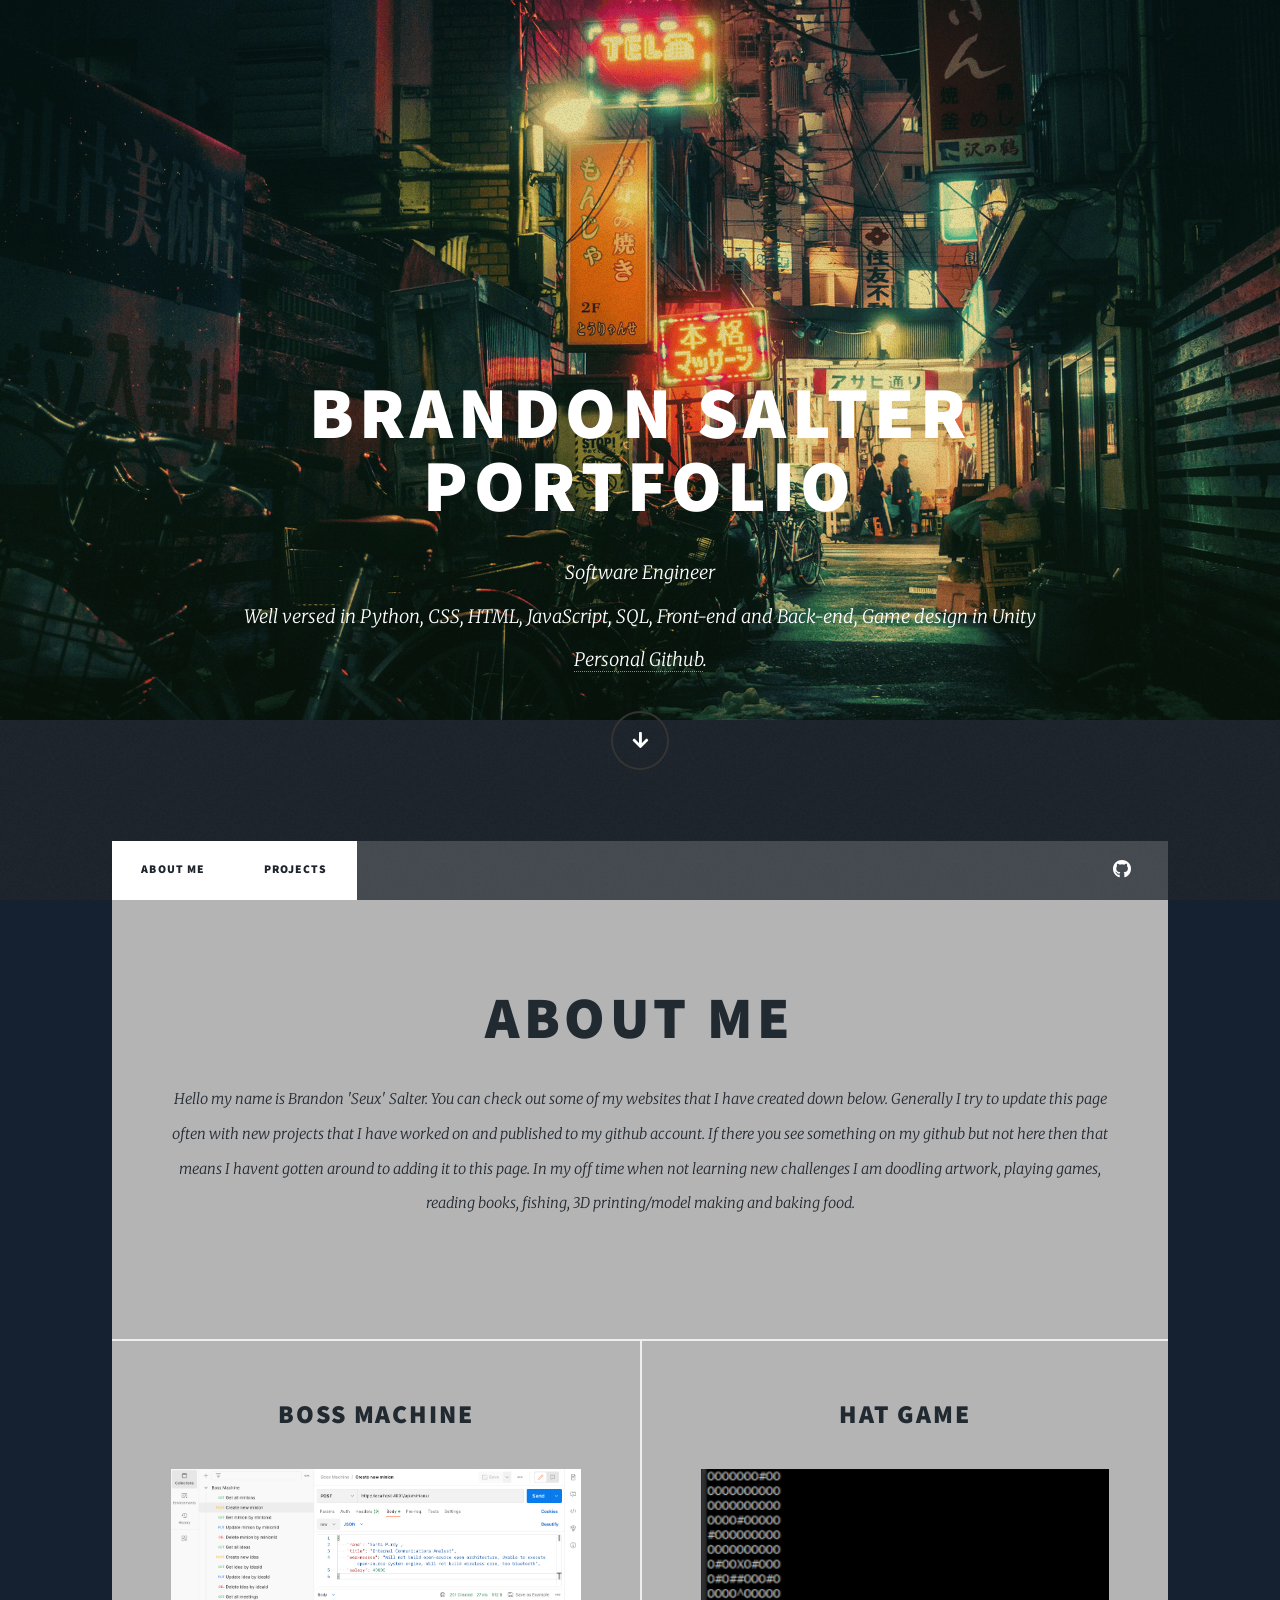
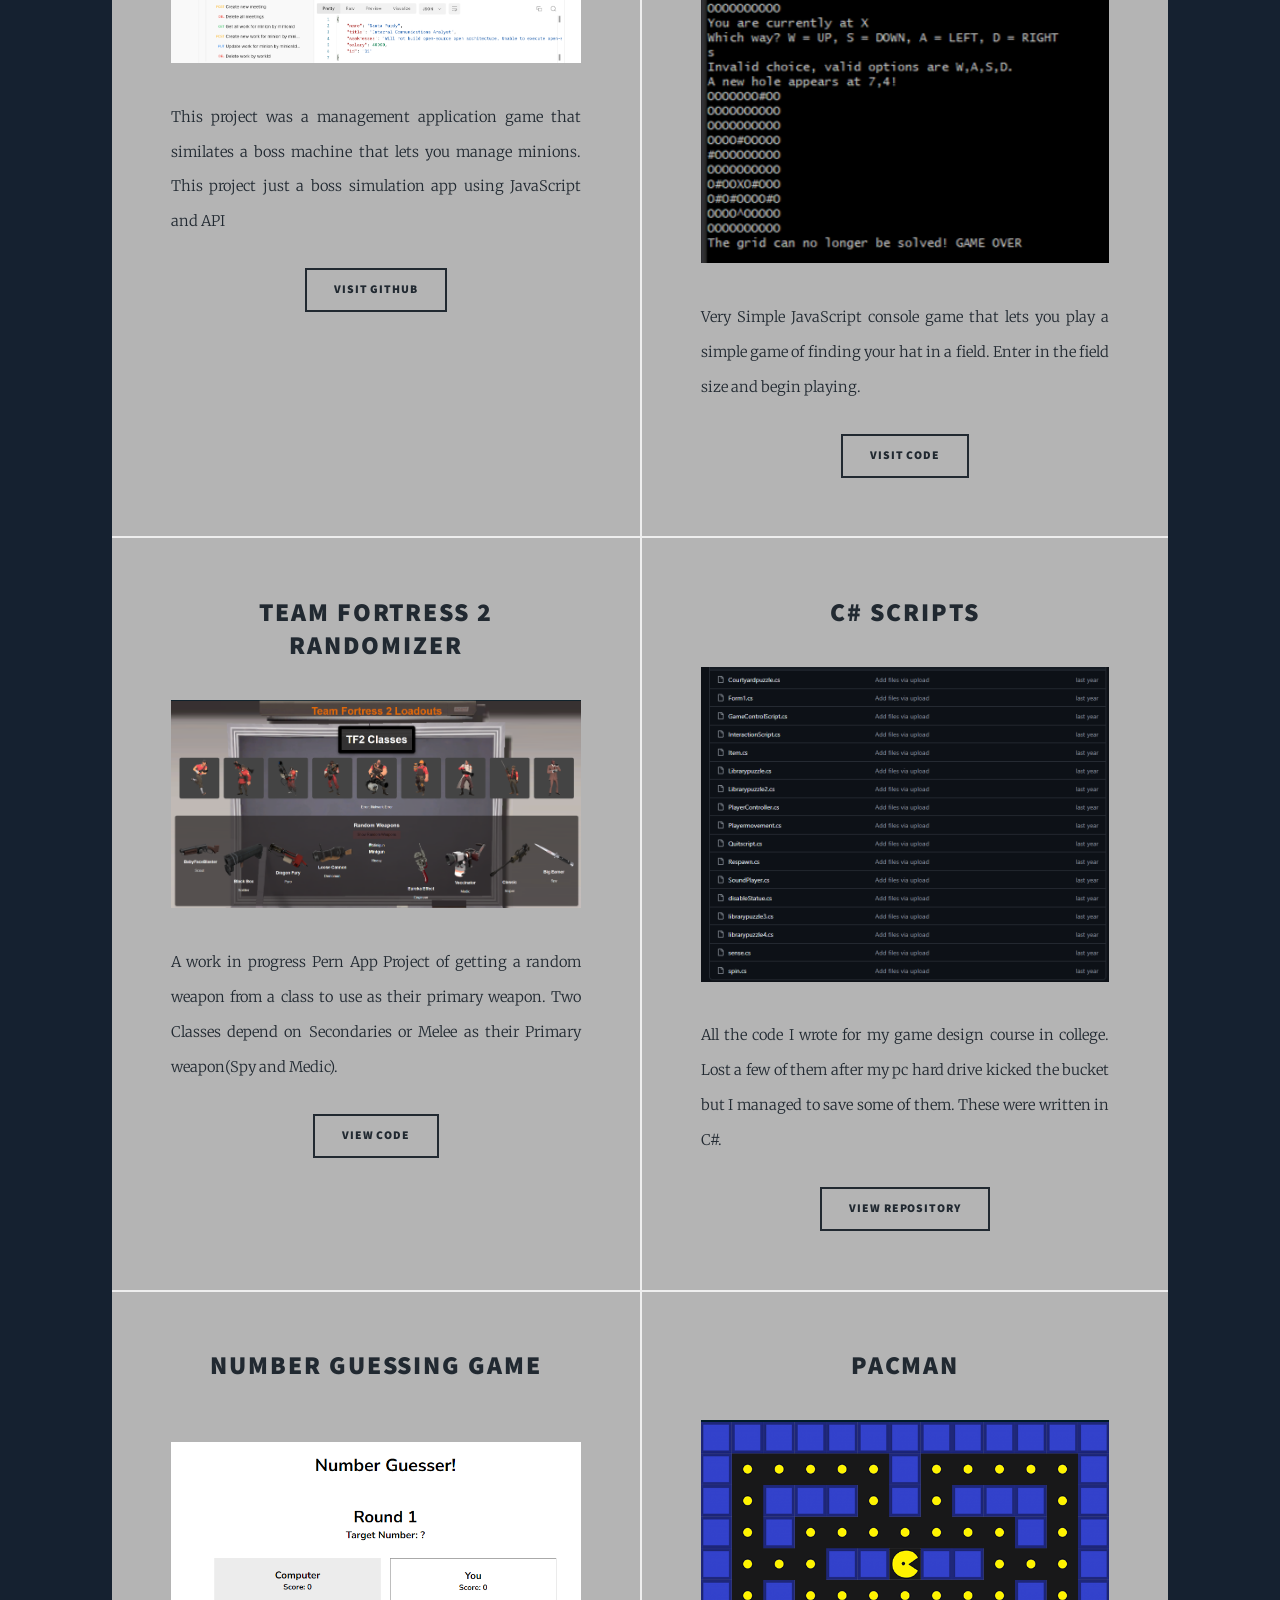
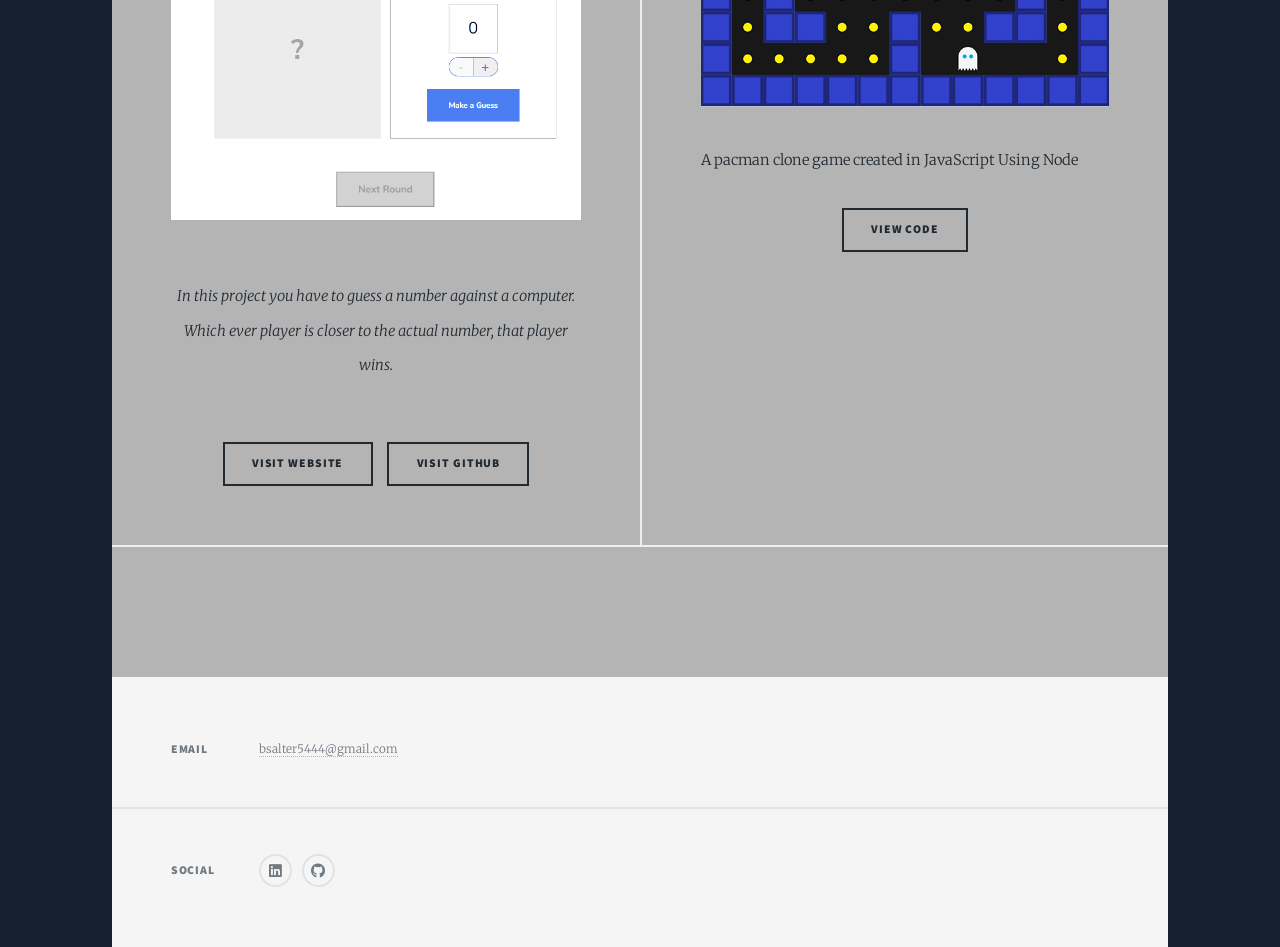
<file: index.html>
<!DOCTYPE HTML>
<!--
	Massively by HTML5 UP
	html5up.net | @ajlkn
	Free for personal and commercial use under the CCA 3.0 license (html5up.net/license)
-->
<html>
	<head>
		<title>Brandon's Portfolio</title>
		<meta charset="utf-8" />
		<meta name="viewport" content="width=device-width, initial-scale=1, user-scalable=no" />
		<link rel="stylesheet" href="assets/css/main.css" />
		<noscript><link rel="stylesheet" href="assets/css/noscript.css" /></noscript>
	</head>
	<body class="is-preload">

		<!-- Wrapper -->
			<div id="wrapper" class="fade-in">

				<!-- Intro -->
					<div id="intro">
						<h1>Brandon Salter<br />
						Portfolio</h1>
						<p> Software Engineer <br> Well versed in Python, CSS, HTML, JavaScript, SQL, Front-end and Back-end, Game design in Unity <br> <a href="https://github.com/seuxtx">Personal Github</a>.</p>
						<ul class="actions">
							<li><a href="#header" class="button icon solid solo fa-arrow-down scrolly">Continue</a></li>
						</ul>
					</div>

				<!-- Header -->
					<header id="header">
						<a href="#projects" class="logo">Projects</a>
					</header>

				<!-- Nav -->
					<nav id="nav">
						<ul class="links">
							<li class="active"><a href="#about">About Me</a></li>
							<li class="active"><a href="#projects">Projects</a></li>
						</ul>
						<ul class="icons">
							<li><a href="https://www.linkedin.com/in/brandon-salter-9b1433282/" target="_blank" class="icon brands alt fa-linkedIn"><span class="label">LinkedIn</span></a></li>
							<li><a href="https://github.com/seuxtx" target="_blank" class="icon brands fa-github"><span class="label">GitHub</span></a></li>
						</ul>
					</nav>

				<!-- Main -->
					<div id="main">

						<!-- Featured Post -->
							<article class="post featured" id="about">
								<header class="major">
									<h2>About Me</h2>
									<p>Hello my name is Brandon 'Seux' Salter. You can check out some of my websites that I have created down below.
										Generally I try to update this page often with new projects that I have worked on and published to my github account. 
										If there you see something on my github but not here then that means I havent gotten around to adding it to this page.
										In my off time when not learning new challenges I am doodling artwork, playing games, reading books, fishing, 3D printing/model making and baking food.
									</p>
							</article>

						<!-- Posts -->
							<section class="posts" id="projects">
								<!-- <article>
									<header>
										
										<h2><a href="https://seuxtx.github.io/FalkeDex/" target="_blank">FalkeDex<br />
										</a></h2>
									</header>
									<a href="https://seuxtx.github.io/FalkeDex/" target="_blank" class="image fit"><img src="images/falkedex.png" alt="" /></a>
									<p>A website created for an Artist that I follow who drew pokemon as girls that represent them in human-like forms. The website is NSFW a bit which prompts the user if they want to view nsfw art.</p>
									<ul class="actions special">
										<li><a href="https://seuxtx.github.io/FalkeDex/" target="_blank" class="button">Visit Website</a></li>
										<li><a href="https://github.com/seuxtx/FalkeDex" target="_blank" class="button">Visit Github</a></li>
									</ul>
								</article> -->
								<article>
									<header>
										
										<h2><a href="https://github.com/seuxtx/Boss-Machine" target="_blank">Boss Machine<br />
										</a></h2>
									</header>
									<a href="https://github.com/seuxtx/Boss-Machine" target="_blank"class="image fit"><img src="images/6890b06cc19b32d1bac869d9dacdec58274a4093.png" alt="" /></a>
									<p>This project was a management application game that similates a boss machine that lets you manage minions. This project just a boss simulation app using JavaScript and API</p>
									<ul class="actions special">
										<li><a href="https://github.com/seuxtx/Boss-Machine" target="_blank"class="button">Visit Github</a></li>
									</ul>
								</article>
								<article>
									<header>
										
										<h2><a href="https://github.com/seuxtx/Find-your-hat/tree/main"target="_blank">Hat Game<br />
										</a></h2>
									</header>
									<a href="https://github.com/seuxtx/Find-your-hat/tree/main" target="_blank" class="image fit"><img src="images/findmyhat.png" alt="" /></a>
									<p>Very Simple JavaScript console game that lets you play a simple game of finding your hat in a field. Enter in the field size and begin playing.</p>
									<ul class="actions special">
										<li><a href="https://github.com/seuxtx/Find-your-hat/tree/main" target="_blank" class="button">Visit Code</a></li>
									</ul>
								</article>
								<article>
									<header>
										
										<h2><a href="#">Team Fortress 2 Randomizer<br />
										</a></h2>
									</header>
									<a href="https://github.com/seuxtx/pern-stack" target="_blank" class="image fit"><img src="images/tf2 thg.png" alt="" /></a>
									<p>A work in progress Pern App Project of getting a random weapon from a class to use as their primary weapon. Two Classes depend on Secondaries or Melee as their Primary weapon(Spy and Medic).</p>
									<ul class="actions special">
										<li><a href="https://github.com/seuxtx/pern-stack" target="_blank" class="button">View Code</a></li>
									</ul>
								</article>
								<article>
									<header>
										
										<h2><a href="#">C# scripts<br />
										</a></h2>
									</header>
									<a href="#" class="image fit"><img src="images/C code.png" alt="" /></a>
									<p>All the code I wrote for my game design course in college. Lost a few of them after my pc hard drive kicked the bucket but I managed to save some of them. These were written in C#.</p>
									<ul class="actions special">
										<li><a href="https://github.com/seuxtx/Scripts-from-school" target="_blank" class="button">View Repository</a></li>
									</ul>
								</article>

								<article>
									<header class="major">
										
										<h2><a href="https://seuxtx.github.io/Number-Guessing/" target="_blank">Number Guessing Game<br />
										</a></h2>
										<a href="https://seuxtx.github.io/Number-Guessing/" target="_blank" class="image main"><img src="images/numguess.png" alt="" /></a>
										<p>In this project you have to guess a number against a computer. Which ever player is closer
											to the actual number, that player wins.</p>
									</header>
									
									<ul class="actions special">
										<li><a href="https://seuxtx.github.io/Number-Guessing/" target="_blank" class="button">Visit Website</a></li>
										<li><a href="https://github.com/seuxtx/Number-Guessing" target="_blank" class="button">Visit Github</a></li>
									</ul>
								</article>
								<article>
									<header>
										
										<h2><a href="https://github.com/seuxtx/Pacman">Pacman<br />
										</a></h2>
									</header>
									<a href="https://github.com/seuxtx/Pacman" class="image fit"><img src="images/thumbnail.png" alt="" /></a>
									<p>A pacman clone game created in JavaScript Using Node</p>
									<ul class="actions special">
										<li><a href="https://github.com/seuxtx/Pacman" target="_blank" class="button">View Code</a></li>
									</ul>
								</article>
							</section>
							<article>
								<!-- <header>
									
									<h2><a href="https://github.com/seuxtx/To-do-list">Pacman<br />
									</a></h2>
								</header>
								<a href="https://github.com/seuxtx/To-do-list" class="image fit"><img src="images/pic07.jpg" alt="" /></a>
								<p>A Todo list using JavaScript, HTML and SQL</p>
								<ul class="actions special">
									<li><a href="https://github.com/seuxtx/To-do-list" target="_blank" class="button">View Code</a></li>
								</ul>
							</article> -->
						</section>

						<!-- Footer -->
							<footer>
								<div class="pagination">
									
									<button onclick="topFunction()" id="myBtn" title="Go to top">Back to Top</button>
							</footer>

					</div>

				<!-- Footer -->
					<footer id="footer">
						
						<!-- <section>
							<form method="post" action="#">
								<div class="fields">
									<div class="field">
										<label for="name">Name</label>
										<input type="text" name="name" id="name" />
									</div>
									<div class="field">
										<label for="email">Email</label>
										<input type="text" name="email" id="email" />
									</div>
									<div class="field">
										<label for="message">Message</label>
										<textarea name="message" id="message" rows="3"></textarea>
									</div>
								</div>
								<ul class="actions">
									<li><input type="submit" value="Send Message" /></li>
								</ul>
							</form>
						</section> -->
						<section class="split contact">
							<section>
								<h3>Email</h3>
								<p><a href="#">bsalter5444@gmail.com</a></p>
							</section>
							<section>
								<h3>Social</h3>
								<ul class="icons alt">
									<li><a href="https://www.linkedin.com/in/brandon-salter-9b1433282/" target="_blank" class="icon brands alt fa-linkedin"><span class="label">LinkedIn</span></a></li>
									<li><a href="https://github.com/seuxtx" target="_blank" class="icon brands alt fa-github"><span class="label">GitHub</span></a></li>
								</ul>
							</section>
						</section>
					</footer>

				<!-- Copyright -->
					<!-- <div id="copyright">
						<ul><li>&copy; Untitled</li><li>Design: <a href="https://html5up.net" target="_blank">HTML5 UP</a></li></ul>
					</div> -->

			</div>

		<!-- Scripts -->
			<script src="assets/js/jquery.min.js"></script>
			<script src="assets/js/jquery.scrollex.min.js"></script>
			<script src="assets/js/jquery.scrolly.min.js"></script>
			<script src="assets/js/browser.min.js"></script>
			<script src="assets/js/breakpoints.min.js"></script>
			<script src="assets/js/util.js"></script>
			<script src="assets/js/main.js"></script>
			<script src="assets/js/topbutton.js"></script>

	</body>
</html>
</file>
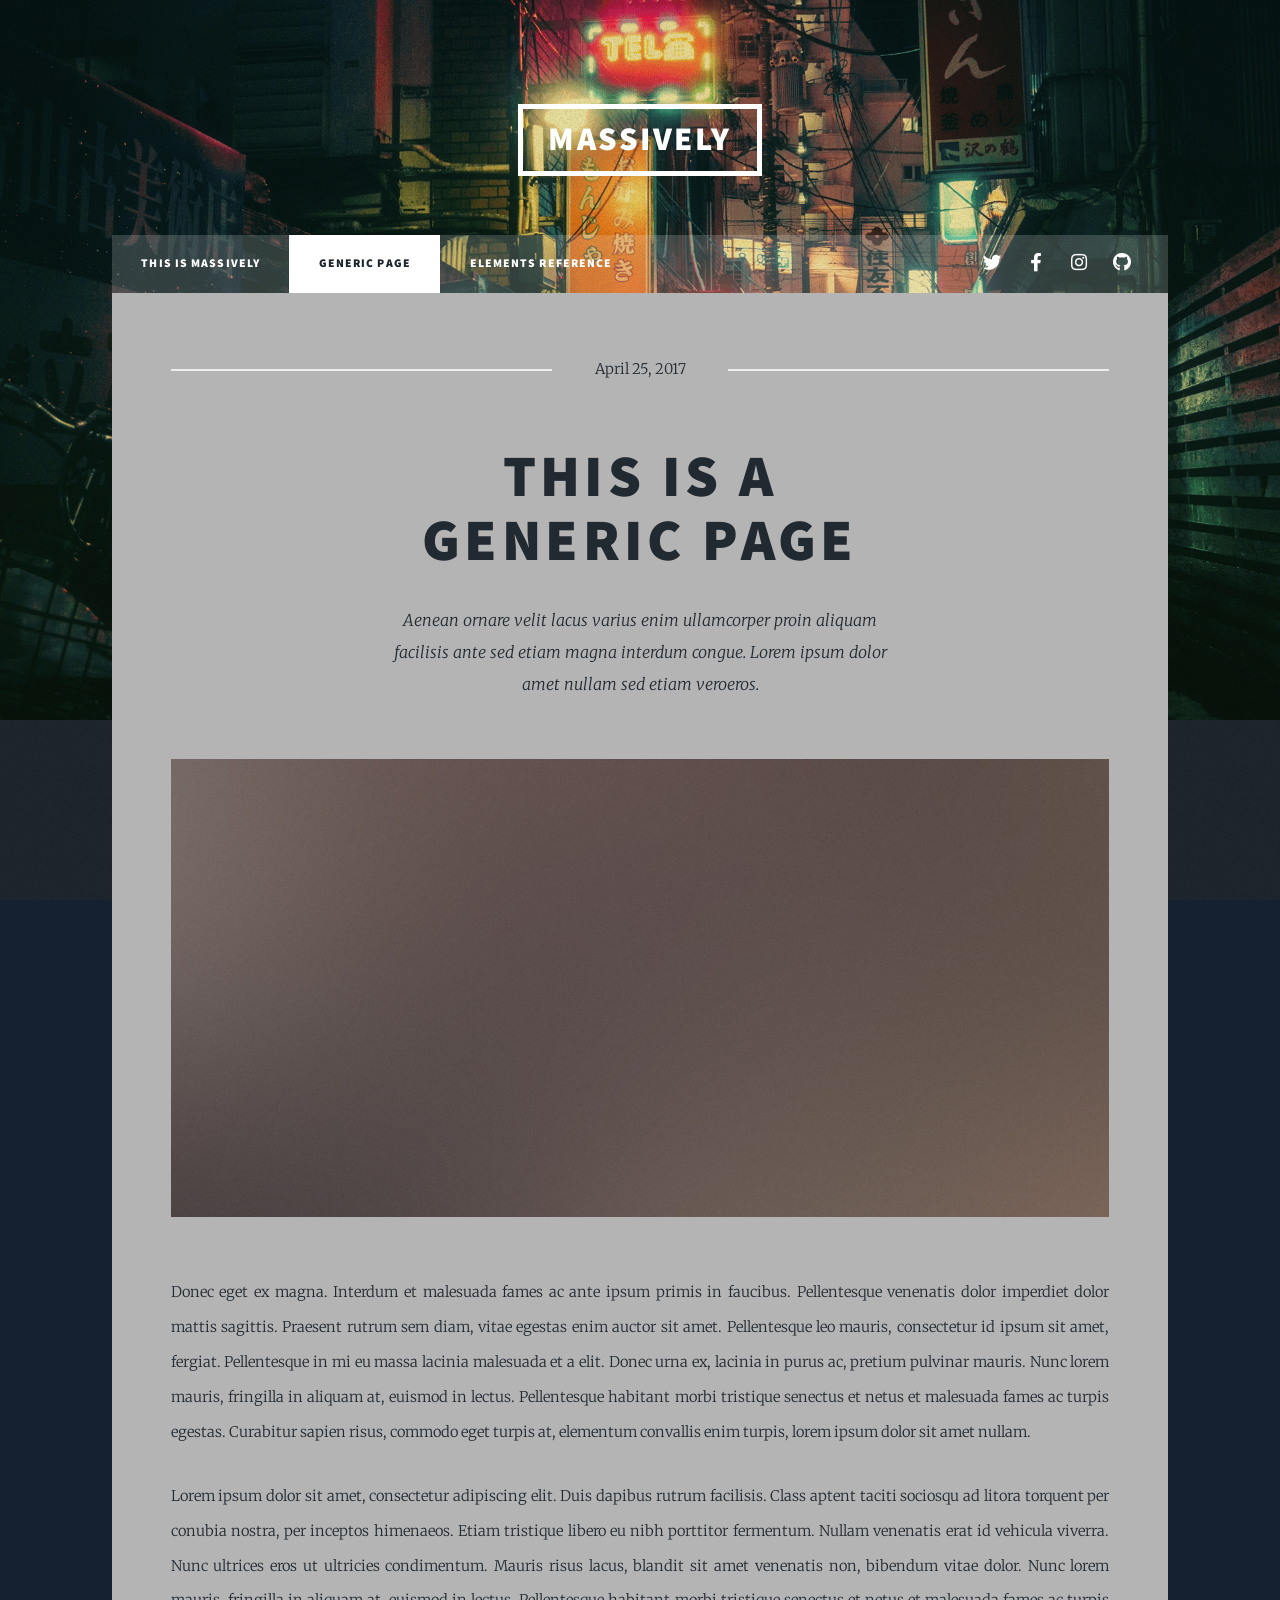
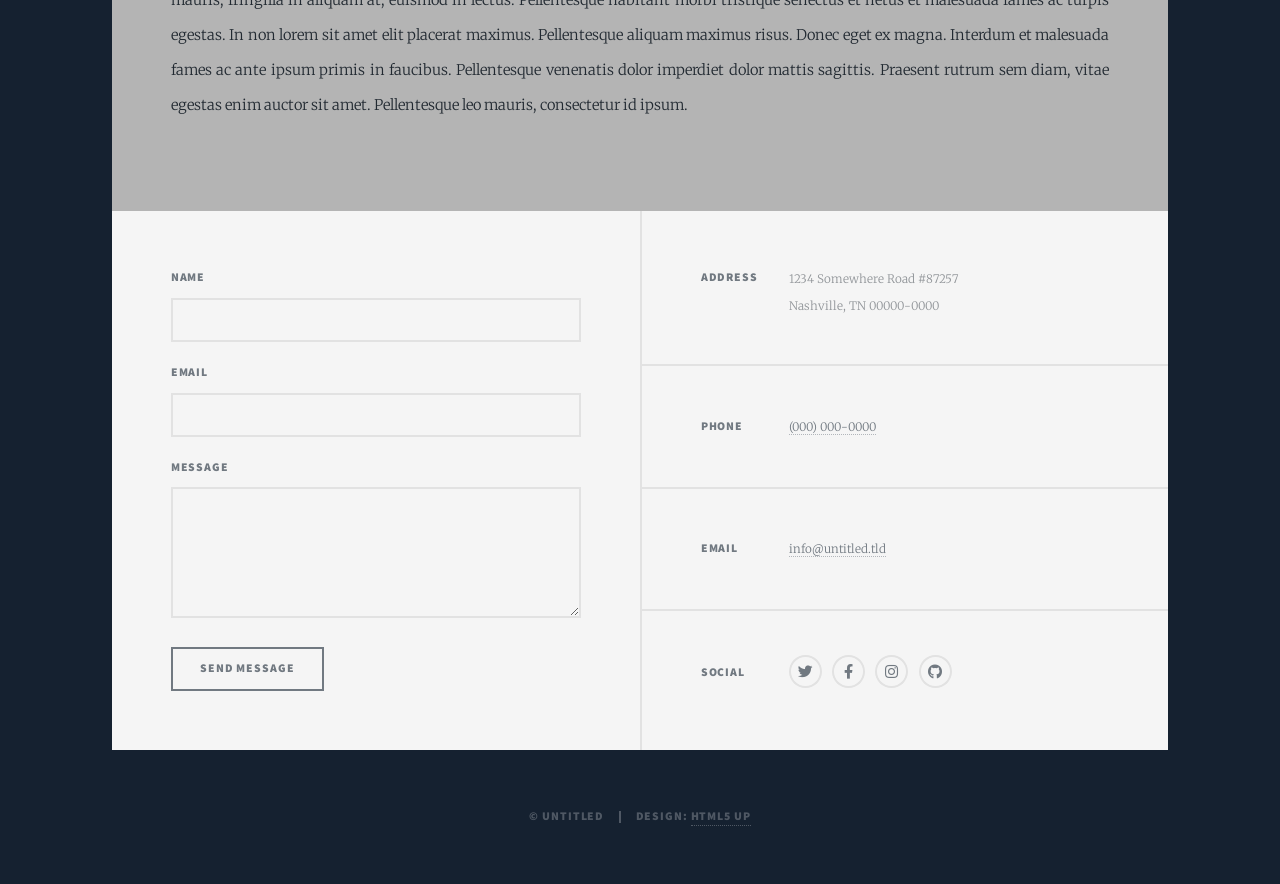
<file: generic.html>
<!DOCTYPE HTML>
<!--
	Massively by HTML5 UP
	html5up.net | @ajlkn
	Free for personal and commercial use under the CCA 3.0 license (html5up.net/license)
-->
<html>
	<head>
		<title>Generic Page - Massively by HTML5 UP</title>
		<meta charset="utf-8" />
		<meta name="viewport" content="width=device-width, initial-scale=1, user-scalable=no" />
		<link rel="stylesheet" href="assets/css/main.css" />
		<noscript><link rel="stylesheet" href="assets/css/noscript.css" /></noscript>
	</head>
	<body class="is-preload">

		<!-- Wrapper -->
			<div id="wrapper">

				<!-- Header -->
					<header id="header">
						<a href="index.html" class="logo">Massively</a>
					</header>

				<!-- Nav -->
					<nav id="nav">
						<ul class="links">
							<li><a href="index.html">This is Massively</a></li>
							<li class="active"><a href="generic.html">Generic Page</a></li>
							<li><a href="elements.html">Elements Reference</a></li>
						</ul>
						<ul class="icons">
							<li><a href="#" class="icon brands fa-twitter"><span class="label">Twitter</span></a></li>
							<li><a href="#" class="icon brands fa-facebook-f"><span class="label">Facebook</span></a></li>
							<li><a href="#" class="icon brands fa-instagram"><span class="label">Instagram</span></a></li>
							<li><a href="#" class="icon brands fa-github"><span class="label">GitHub</span></a></li>
						</ul>
					</nav>

				<!-- Main -->
					<div id="main">

						<!-- Post -->
							<section class="post">
								<header class="major">
									<span class="date">April 25, 2017</span>
									<h1>This is a<br />
									Generic Page</h1>
									<p>Aenean ornare velit lacus varius enim ullamcorper proin aliquam<br />
									facilisis ante sed etiam magna interdum congue. Lorem ipsum dolor<br />
									amet nullam sed etiam veroeros.</p>
								</header>
								<div class="image main"><img src="images/pic01.jpg" alt="" /></div>
								<p>Donec eget ex magna. Interdum et malesuada fames ac ante ipsum primis in faucibus. Pellentesque venenatis dolor imperdiet dolor mattis sagittis. Praesent rutrum sem diam, vitae egestas enim auctor sit amet. Pellentesque leo mauris, consectetur id ipsum sit amet, fergiat. Pellentesque in mi eu massa lacinia malesuada et a elit. Donec urna ex, lacinia in purus ac, pretium pulvinar mauris. Nunc lorem mauris, fringilla in aliquam at, euismod in lectus. Pellentesque habitant morbi tristique senectus et netus et malesuada fames ac turpis egestas. Curabitur sapien risus, commodo eget turpis at, elementum convallis enim turpis, lorem ipsum dolor sit amet nullam.</p>
								<p>Lorem ipsum dolor sit amet, consectetur adipiscing elit. Duis dapibus rutrum facilisis. Class aptent taciti sociosqu ad litora torquent per conubia nostra, per inceptos himenaeos. Etiam tristique libero eu nibh porttitor fermentum. Nullam venenatis erat id vehicula viverra. Nunc ultrices eros ut ultricies condimentum. Mauris risus lacus, blandit sit amet venenatis non, bibendum vitae dolor. Nunc lorem mauris, fringilla in aliquam at, euismod in lectus. Pellentesque habitant morbi tristique senectus et netus et malesuada fames ac turpis egestas. In non lorem sit amet elit placerat maximus. Pellentesque aliquam maximus risus. Donec eget ex magna. Interdum et malesuada fames ac ante ipsum primis in faucibus. Pellentesque venenatis dolor imperdiet dolor mattis sagittis. Praesent rutrum sem diam, vitae egestas enim auctor sit amet. Pellentesque leo mauris, consectetur id ipsum.</p>
							</section>

					</div>

				<!-- Footer -->
					<footer id="footer">
						<section>
							<form method="post" action="#">
								<div class="fields">
									<div class="field">
										<label for="name">Name</label>
										<input type="text" name="name" id="name" />
									</div>
									<div class="field">
										<label for="email">Email</label>
										<input type="text" name="email" id="email" />
									</div>
									<div class="field">
										<label for="message">Message</label>
										<textarea name="message" id="message" rows="3"></textarea>
									</div>
								</div>
								<ul class="actions">
									<li><input type="submit" value="Send Message" /></li>
								</ul>
							</form>
						</section>
						<section class="split contact">
							<section class="alt">
								<h3>Address</h3>
								<p>1234 Somewhere Road #87257<br />
								Nashville, TN 00000-0000</p>
							</section>
							<section>
								<h3>Phone</h3>
								<p><a href="#">(000) 000-0000</a></p>
							</section>
							<section>
								<h3>Email</h3>
								<p><a href="#">info@untitled.tld</a></p>
							</section>
							<section>
								<h3>Social</h3>
								<ul class="icons alt">
									<li><a href="#" class="icon brands alt fa-twitter"><span class="label">Twitter</span></a></li>
									<li><a href="#" class="icon brands alt fa-facebook-f"><span class="label">Facebook</span></a></li>
									<li><a href="#" class="icon brands alt fa-instagram"><span class="label">Instagram</span></a></li>
									<li><a href="#" class="icon brands alt fa-github"><span class="label">GitHub</span></a></li>
								</ul>
							</section>
						</section>
					</footer>

				<!-- Copyright -->
					<div id="copyright">
						<ul><li>&copy; Untitled</li><li>Design: <a href="https://html5up.net">HTML5 UP</a></li></ul>
					</div>

			</div>

		<!-- Scripts -->
			<script src="assets/js/jquery.min.js"></script>
			<script src="assets/js/jquery.scrollex.min.js"></script>
			<script src="assets/js/jquery.scrolly.min.js"></script>
			<script src="assets/js/browser.min.js"></script>
			<script src="assets/js/breakpoints.min.js"></script>
			<script src="assets/js/util.js"></script>
			<script src="assets/js/main.js"></script>

	</body>
</html>
</file>
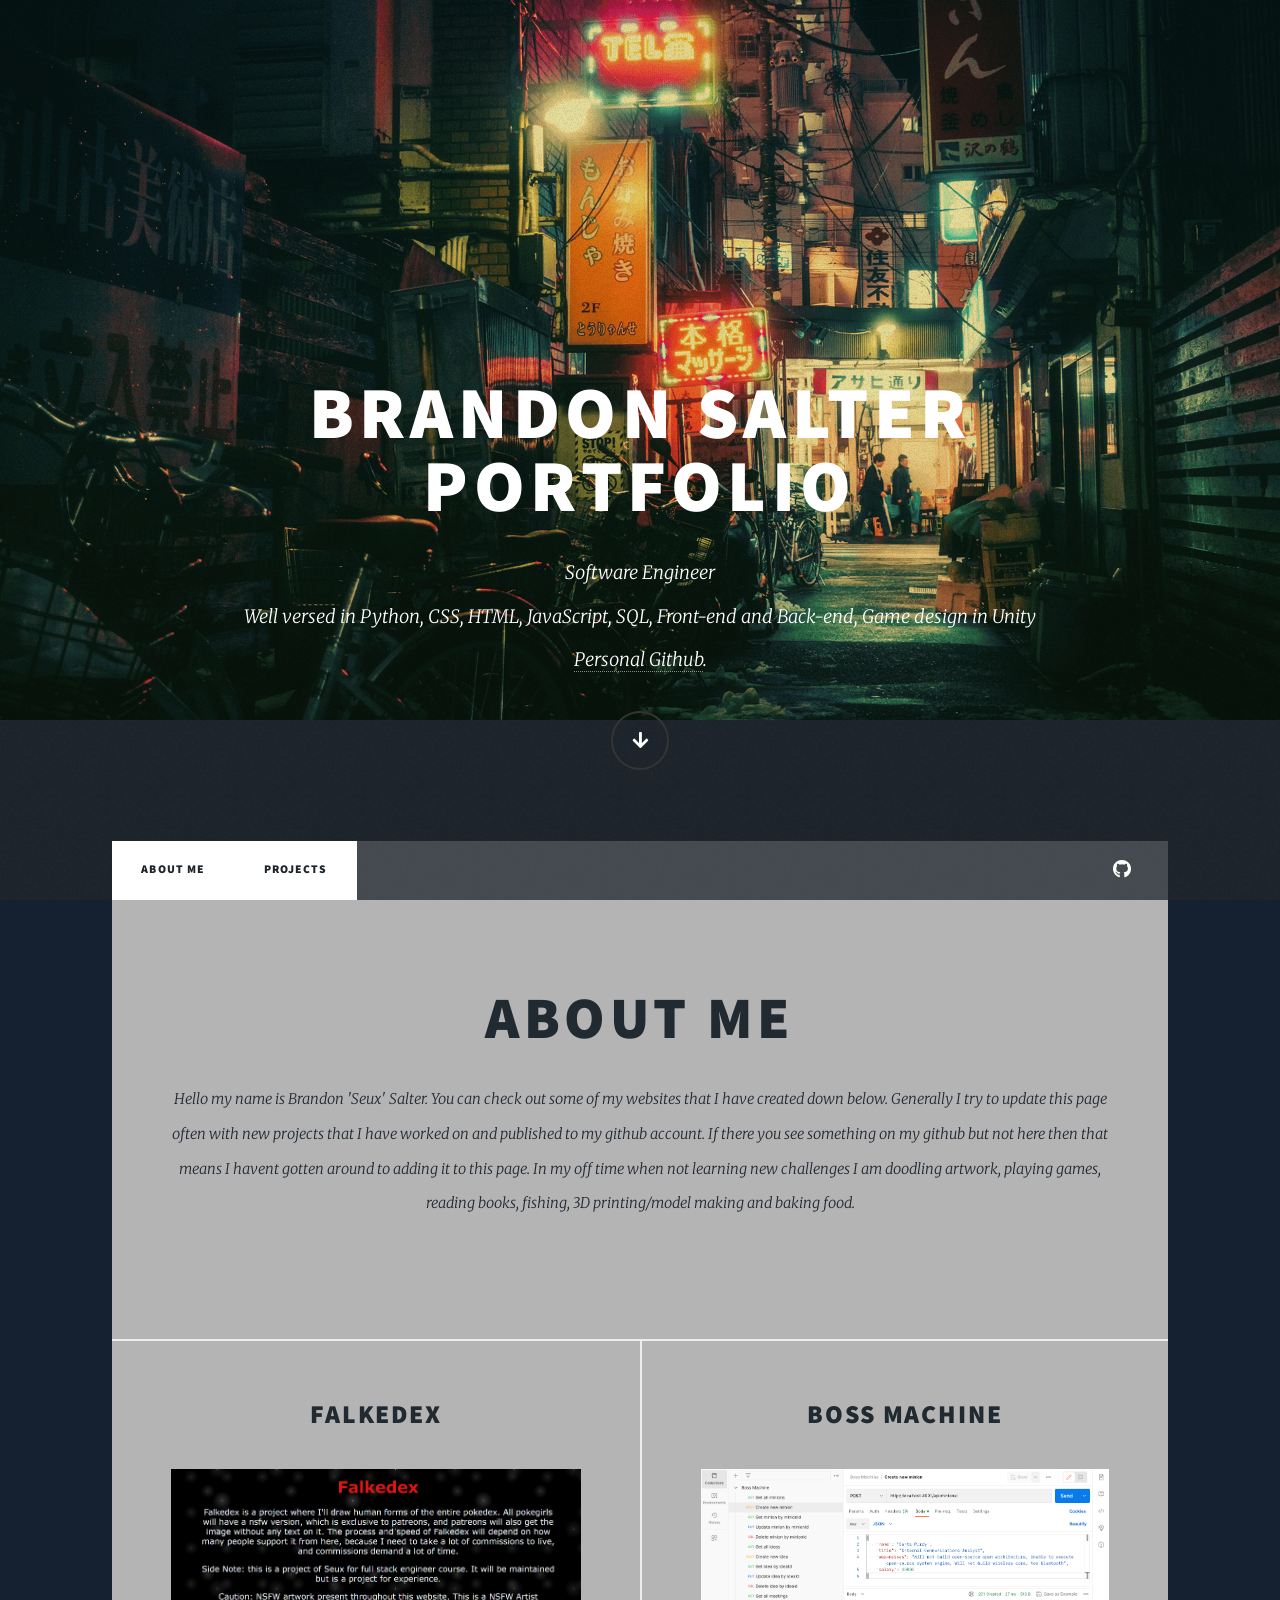
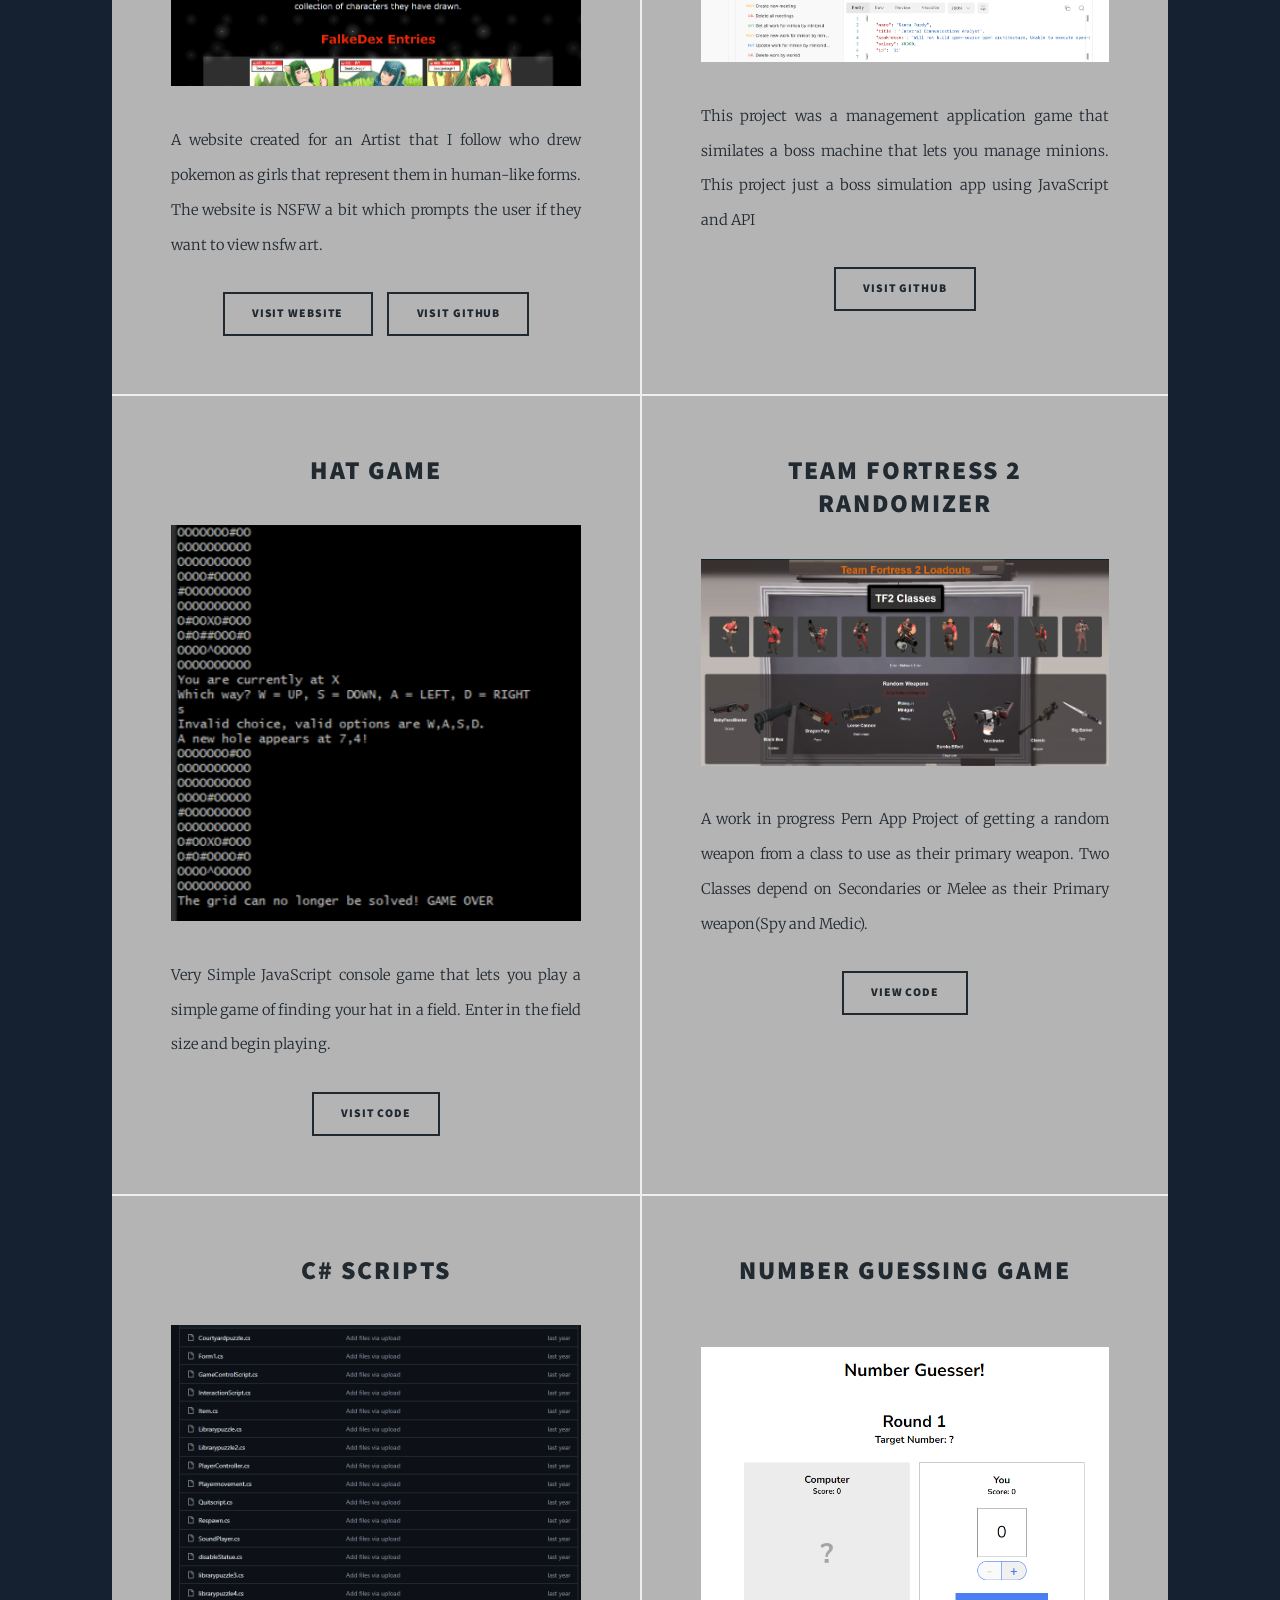
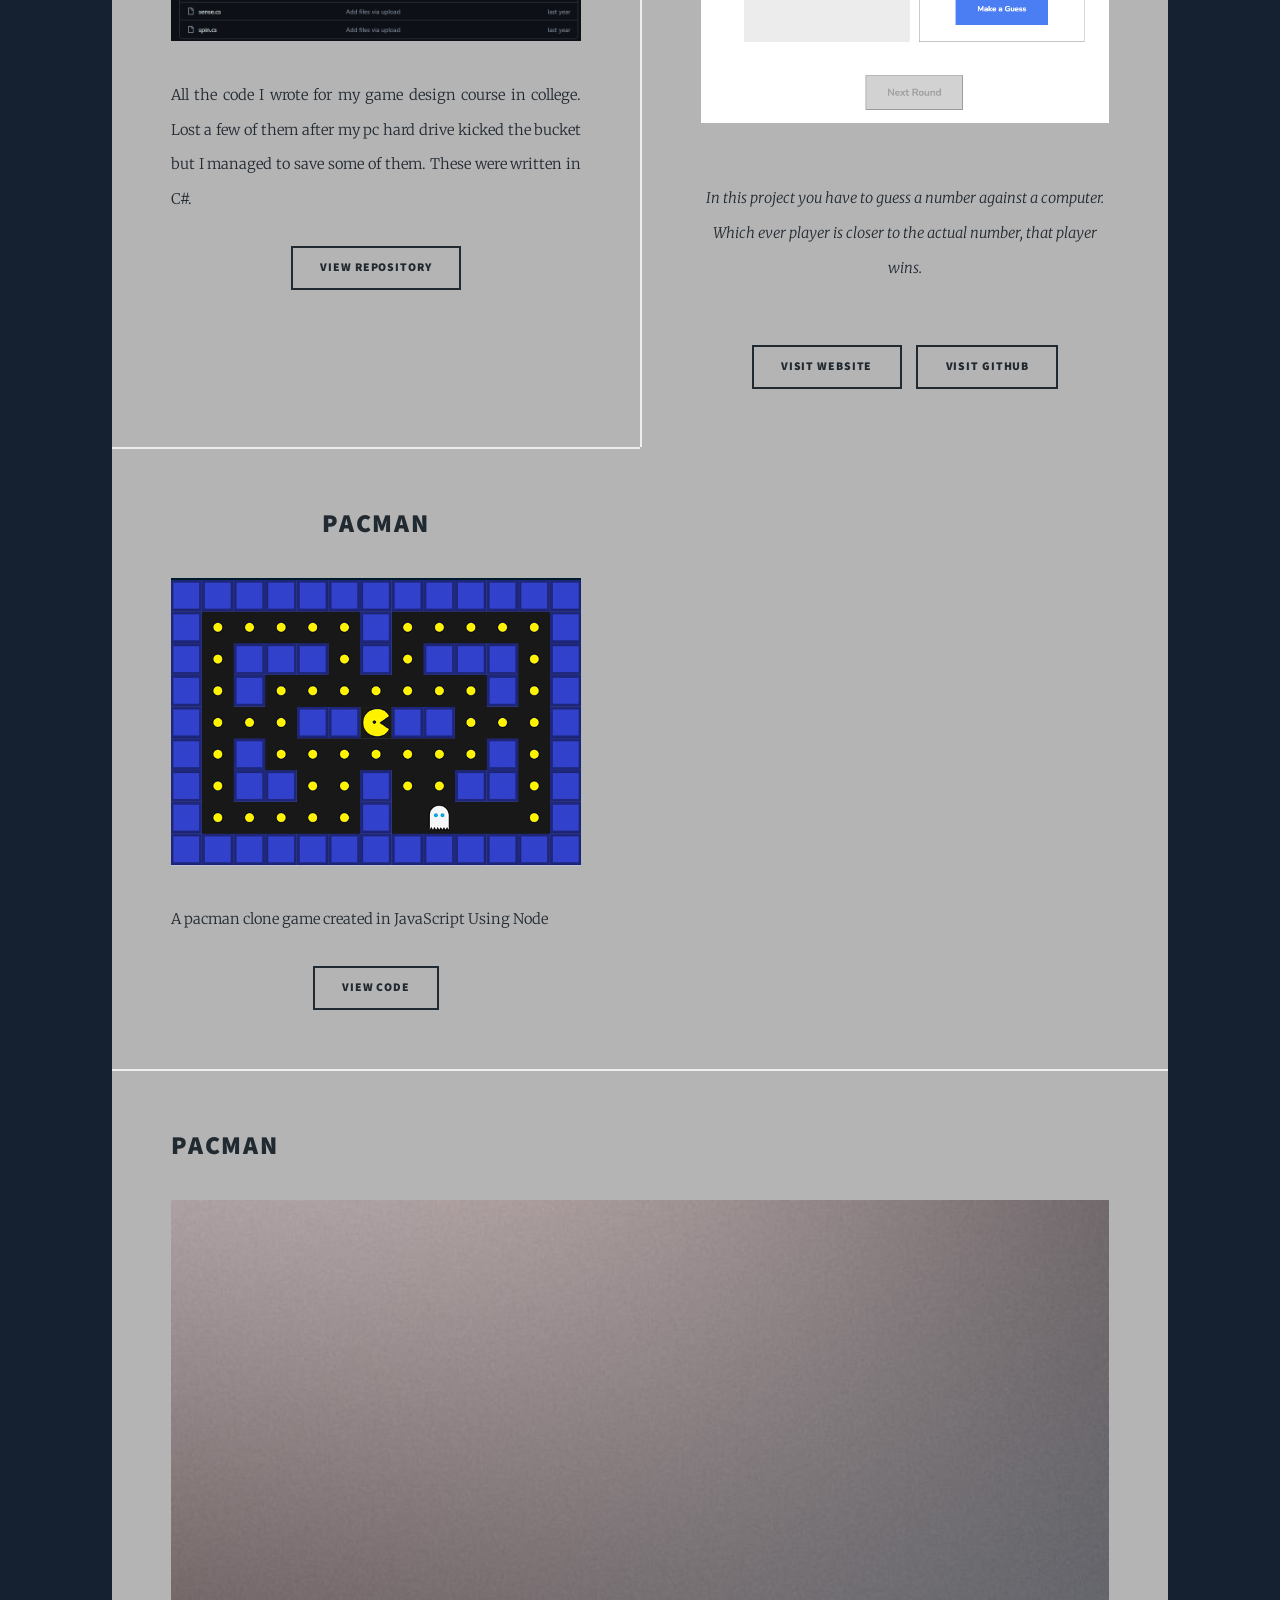
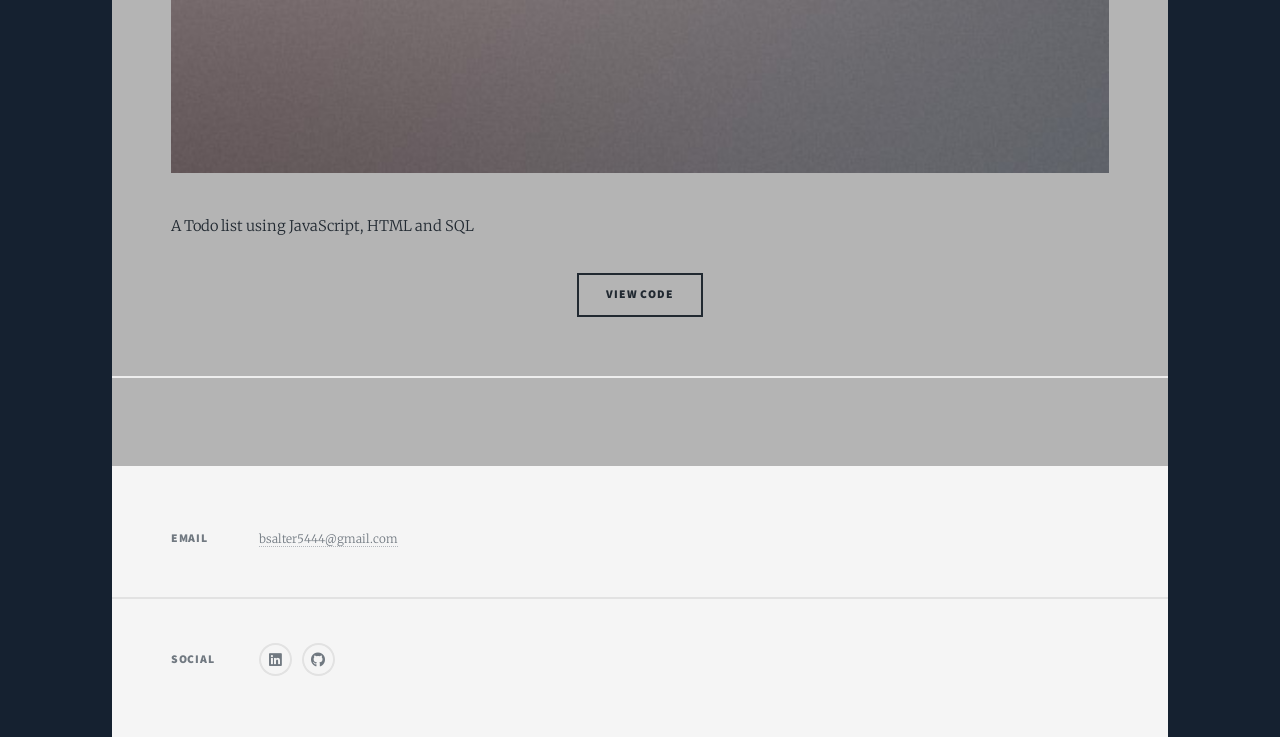
<file: projects.html>
<!DOCTYPE HTML>
<!--
	Massively by HTML5 UP
	html5up.net | @ajlkn
	Free for personal and commercial use under the CCA 3.0 license (html5up.net/license)
-->
<html>
	<head>
		<title>Brandon's Portfolio</title>
		<meta charset="utf-8" />
		<meta name="viewport" content="width=device-width, initial-scale=1, user-scalable=no" />
		<link rel="stylesheet" href="assets/css/main.css" />
		<noscript><link rel="stylesheet" href="assets/css/noscript.css" /></noscript>
	</head>
	<body class="is-preload">

		<!-- Wrapper -->
			<div id="wrapper" class="fade-in">

				<!-- Intro -->
					<div id="intro">
						<h1>Brandon Salter<br />
						Portfolio</h1>
						<p> Software Engineer <br> Well versed in Python, CSS, HTML, JavaScript, SQL, Front-end and Back-end, Game design in Unity <br> <a href="https://github.com/seuxtx">Personal Github</a>.</p>
						<ul class="actions">
							<li><a href="#header" class="button icon solid solo fa-arrow-down scrolly">Continue</a></li>
						</ul>
					</div>

				<!-- Header -->
					<header id="header">
						<a href="#projects" class="logo">Projects</a>
					</header>

				<!-- Nav -->
					<nav id="nav">
						<ul class="links">
							<li class="active"><a href="index.html">About me</a></li>
							<li class="active"><a href="#projects">Projects</a></li>
						</ul>
						<ul class="icons">
							<li><a href="https://www.linkedin.com/in/brandon-salter-9b1433282/" target="_blank" class="icon brands alt fa-linkedIn"><span class="label">LinkedIn</span></a></li>
							<li><a href="https://github.com/seuxtx" target="_blank" class="icon brands fa-github"><span class="label">GitHub</span></a></li>
						</ul>
					</nav>

				<!-- Main -->
					<div id="main">

						<!-- Featured Post -->
							<article class="post featured">
								<header class="major">
									<h2>About Me</h2>
									<p>Hello my name is Brandon 'Seux' Salter. You can check out some of my websites that I have created down below.
										Generally I try to update this page often with new projects that I have worked on and published to my github account. 
										If there you see something on my github but not here then that means I havent gotten around to adding it to this page.
										In my off time when not learning new challenges I am doodling artwork, playing games, reading books, fishing, 3D printing/model making and baking food.
									</p>
							</article>

						<!-- Posts -->
							<section class="posts" id="#projects">
								<article>
									<header>
										
										<h2><a href="https://seuxtx.github.io/FalkeDex/" target="_blank">FalkeDex<br />
										</a></h2>
									</header>
									<a href="https://seuxtx.github.io/FalkeDex/" target="_blank" class="image fit"><img src="images/falkedex.png" alt="" /></a>
									<p>A website created for an Artist that I follow who drew pokemon as girls that represent them in human-like forms. The website is NSFW a bit which prompts the user if they want to view nsfw art.</p>
									<ul class="actions special">
										<li><a href="https://seuxtx.github.io/FalkeDex/" target="_blank" class="button">Visit Website</a></li>
										<li><a href="https://github.com/seuxtx/FalkeDex" target="_blank" class="button">Visit Github</a></li>
									</ul>
								</article>
								<article>
									<header>
										
										<h2><a href="https://github.com/seuxtx/Boss-Machine" target="_blank">Boss Machine<br />
										</a></h2>
									</header>
									<a href="https://github.com/seuxtx/Boss-Machine" target="_blank"class="image fit"><img src="images/6890b06cc19b32d1bac869d9dacdec58274a4093.png" alt="" /></a>
									<p>This project was a management application game that similates a boss machine that lets you manage minions. This project just a boss simulation app using JavaScript and API</p>
									<ul class="actions special">
										<li><a href="https://github.com/seuxtx/Boss-Machine" target="_blank"class="button">Visit Github</a></li>
									</ul>
								</article>
								<article>
									<header>
										
										<h2><a href="https://github.com/seuxtx/Find-your-hat/tree/main"target="_blank">Hat Game<br />
										</a></h2>
									</header>
									<a href="https://github.com/seuxtx/Find-your-hat/tree/main" target="_blank" class="image fit"><img src="images/findmyhat.png" alt="" /></a>
									<p>Very Simple JavaScript console game that lets you play a simple game of finding your hat in a field. Enter in the field size and begin playing.</p>
									<ul class="actions special">
										<li><a href="https://github.com/seuxtx/Find-your-hat/tree/main" target="_blank" class="button">Visit Code</a></li>
									</ul>
								</article>
								<article>
									<header>
										
										<h2><a href="#">Team Fortress 2 Randomizer<br />
										</a></h2>
									</header>
									<a href="https://github.com/seuxtx/pern-stack" target="_blank" class="image fit"><img src="images/tf2 thg.png" alt="" /></a>
									<p>A work in progress Pern App Project of getting a random weapon from a class to use as their primary weapon. Two Classes depend on Secondaries or Melee as their Primary weapon(Spy and Medic).</p>
									<ul class="actions special">
										<li><a href="https://github.com/seuxtx/pern-stack" target="_blank" class="button">View Code</a></li>
									</ul>
								</article>
								<article>
									<header>
										
										<h2><a href="#">C# scripts<br />
										</a></h2>
									</header>
									<a href="#" class="image fit"><img src="images/C code.png" alt="" /></a>
									<p>All the code I wrote for my game design course in college. Lost a few of them after my pc hard drive kicked the bucket but I managed to save some of them. These were written in C#.</p>
									<ul class="actions special">
										<li><a href="https://github.com/seuxtx/Scripts-from-school" target="_blank" class="button">View Repository</a></li>
									</ul>
								</article>

								<article>
									<header class="major">
										
										<h2><a href="https://seuxtx.github.io/Number-Guessing/" target="_blank">Number Guessing Game<br />
										</a></h2>
										<a href="https://seuxtx.github.io/Number-Guessing/" target="_blank" class="image main"><img src="images/numguess.png" alt="" /></a>
										<p>In this project you have to guess a number against a computer. Which ever player is closer
											to the actual number, that player wins.</p>
									</header>
									
									<ul class="actions special">
										<li><a href="https://seuxtx.github.io/Number-Guessing/" target="_blank" class="button">Visit Website</a></li>
										<li><a href="https://github.com/seuxtx/Number-Guessing" target="_blank" class="button">Visit Github</a></li>
									</ul>
								</article>
								<article>
									<header>
										
										<h2><a href="https://github.com/seuxtx/Pacman">Pacman<br />
										</a></h2>
									</header>
									<a href="https://github.com/seuxtx/Pacman" class="image fit"><img src="images/thumbnail.png" alt="" /></a>
									<p>A pacman clone game created in JavaScript Using Node</p>
									<ul class="actions special">
										<li><a href="https://github.com/seuxtx/Pacman" target="_blank" class="button">View Code</a></li>
									</ul>
								</article>
							</section>
							<article>
								<header>
									
									<h2><a href="https://github.com/seuxtx/To-do-list">Pacman<br />
									</a></h2>
								</header>
								<a href="https://github.com/seuxtx/To-do-list" class="image fit"><img src="images/pic07.jpg" alt="" /></a>
								<p>A Todo list using JavaScript, HTML and SQL</p>
								<ul class="actions special">
									<li><a href="https://github.com/seuxtx/To-do-list" target="_blank" class="button">View Code</a></li>
								</ul>
							</article>
						</section>

						<!-- Footer -->
							<footer>
								<!-- <div class="pagination">
									
									<a href="#" class="page active">1</a>
									<a href="#" class="page">2</a>
									<a href="#" class="page">3</a>
									<span class="extra">&hellip;</span>
									<a href="#" class="page">8</a>
									<a href="#" class="page">9</a>
									<a href="#" class="page">10</a>
									<a href="#" class="next">Next</a>
								</div> -->
							</footer>

					</div>

				<!-- Footer -->
					<footer id="footer">
						<!-- <section>
							<form method="post" action="#">
								<div class="fields">
									<div class="field">
										<label for="name">Name</label>
										<input type="text" name="name" id="name" />
									</div>
									<div class="field">
										<label for="email">Email</label>
										<input type="text" name="email" id="email" />
									</div>
									<div class="field">
										<label for="message">Message</label>
										<textarea name="message" id="message" rows="3"></textarea>
									</div>
								</div>
								<ul class="actions">
									<li><input type="submit" value="Send Message" /></li>
								</ul>
							</form>
						</section> -->
						<section class="split contact">
							<section>
								<h3>Email</h3>
								<p><a href="#">bsalter5444@gmail.com</a></p>
							</section>
							<section>
								<h3>Social</h3>
								<ul class="icons alt">
									<li><a href="https://www.linkedin.com/in/brandon-salter-9b1433282/" target="_blank" class="icon brands alt fa-linkedin"><span class="label">LinkedIn</span></a></li>
									<li><a href="https://github.com/seuxtx" target="_blank" class="icon brands alt fa-github"><span class="label">GitHub</span></a></li>
								</ul>
							</section>
						</section>
					</footer>

				<!-- Copyright -->
					<!-- <div id="copyright">
						<ul><li>&copy; Untitled</li><li>Design: <a href="https://html5up.net">HTML5 UP</a></li></ul>
					</div> -->

			</div>

		<!-- Scripts -->
			<script src="assets/js/jquery.min.js"></script>
			<script src="assets/js/jquery.scrollex.min.js"></script>
			<script src="assets/js/jquery.scrolly.min.js"></script>
			<script src="assets/js/browser.min.js"></script>
			<script src="assets/js/breakpoints.min.js"></script>
			<script src="assets/js/util.js"></script>
			<script src="assets/js/main.js"></script>

	</body>
</html>
</file>
<file: assets/css/main.css>
@import url(fontawesome-all.min.css);
@import url("https://fonts.googleapis.com/css?family=Merriweather:300,700,300italic,700italic|Source+Sans+Pro:900");

/*
	Massively by HTML5 UP
	html5up.net | @ajlkn
	Free for personal and commercial use under the CCA 3.0 license (html5up.net/license)
*/

html, body, div, span, applet, object,
iframe, h1, h2, h3, h4, h5, h6, p, blockquote,
pre, a, abbr, acronym, address, big, cite,
code, del, dfn, em, img, ins, kbd, q, s, samp,
small, strike, strong, sub, sup, tt, var, b,
u, i, center, dl, dt, dd, ol, ul, li, fieldset,
form, label, legend, table, caption, tbody,
tfoot, thead, tr, th, td, article, aside,
canvas, details, embed, figure, figcaption,
footer, header, hgroup, menu, nav, output, ruby,
section, summary, time, mark, audio, video {
	margin: 0;
	padding: 0;
	border: 0;
	font-size: 100%;
	font: inherit;
	vertical-align: baseline;}

article, aside, details, figcaption, figure,
footer, header, hgroup, menu, nav, section {
	display: block;}

body {
	line-height: 1;
}

ol, ul {
	list-style: none;
}

blockquote, q {
	quotes: none;
}

	blockquote:before, blockquote:after, q:before, q:after {
		content: '';
		content: none;
	}

table {
	border-collapse: collapse;
	border-spacing: 0;
}

body {
	-webkit-text-size-adjust: none;
}
#myBtn {
  display: none; /* Hidden by default */
  position: fixed; /* Fixed/sticky position */
  bottom: 20px; /* Place the button at the bottom of the page */
  right: 25px; /* Place the button 30px from the right */
  z-index: 100; /* Make sure it does not overlap */
  border: none; /* Remove borders */
  outline: none; /* Remove outline */
  background-color: rgb(75, 75, 75); /* Set a background color */
  color: white; /* Text color */
  cursor: pointer; /* Add a mouse pointer on hover */
  padding: 15px; /* Some padding */
  border-radius: 10px; /* Rounded corners */
  font-size: 14px; /* Increase font size */
}

#myBtn:hover {
  background-color: #4d3d3d; /* Add a dark-grey background on hover */
}

mark {
	background-color: transparent;
	color: inherit;
}

input::-moz-focus-inner {
	border: 0;
	padding: 0;
}

input, select, textarea {
	-moz-appearance: none;
	-webkit-appearance: none;
	-ms-appearance: none;
	appearance: none;
}

/* Basic */

	@-ms-viewport {
		width: device-width;
	}

	body {
		-ms-overflow-style: scrollbar;
	}

	@media screen and (max-width: 480px) {

		html, body {
			min-width: 320px;
		}

	}

	html {
		box-sizing: border-box;
	}

	*, *:before, *:after {
		box-sizing: inherit;
	}

	body {
		background-color: #152130;
	}

		body.is-preload *, body.is-preload *:before, body.is-preload *:after {
			-moz-animation: none !important;
			-webkit-animation: none !important;
			-ms-animation: none !important;
			animation: none !important;
			-moz-transition: none !important;
			-webkit-transition: none !important;
			-ms-transition: none !important;
			transition: none !important;
		}

/* Type */

	html {
		font-size: 16pt;
	}

		@media screen and (max-width: 1680px) {

			html {
				font-size: 12pt;
			}

		}

		@media screen and (max-width: 1280px) {

			html {
				font-size: 11pt;
			}

		}

		@media screen and (max-width: 360px) {

			html {
				font-size: 10pt;
			}

		}

	body {
		color: #212931;
	}

	body, input, select, textarea {
		font-family: "Merriweather", Georgia, serif;
		font-weight: 300;
		font-size: 1rem;
		line-height: 2.375;
	}

	a {
		-moz-transition: color 0.2s ease-in-out, background-color 0.2s ease-in-out, border-color 0.2s ease-in-out, box-shadow 0.2s ease-in-out;
		-webkit-transition: color 0.2s ease-in-out, background-color 0.2s ease-in-out, border-color 0.2s ease-in-out, box-shadow 0.2s ease-in-out;
		-ms-transition: color 0.2s ease-in-out, background-color 0.2s ease-in-out, border-color 0.2s ease-in-out, box-shadow 0.2s ease-in-out;
		transition: color 0.2s ease-in-out, background-color 0.2s ease-in-out, border-color 0.2s ease-in-out, box-shadow 0.2s ease-in-out;
		border-bottom: dotted 1px;
		text-decoration: none;
	}

		a:hover {
			border-bottom-color: transparent;
		}

	strong, b {
		font-weight: 600;
	}

	em, i {
		font-style: italic;
	}

	p {
		text-align: justify;
		margin: 0 0 2rem 0;
	}

	h1, h2, h3, h4, h5, h6 {
		font-family: "Source Sans Pro", Helvetica, sans-serif;
		font-weight: 900;
		line-height: 1.5;
		letter-spacing: 0.075em;
		text-transform: uppercase;
		margin: 0 0 1rem 0;
	}

		h1 a, h2 a, h3 a, h4 a, h5 a, h6 a {
			border-bottom: 0;
			color: inherit;
			text-decoration: none;
		}

	h1 {
		font-size: 4rem;
		line-height: 1.1;
		margin: 0 0 2rem 0;
	}

	h2 {
		font-size: 1.75rem;
		line-height: 1.3;
		margin: 0 0 1.5rem 0;
	}

	h3 {
		font-size: 1.25rem;
		margin: 0 0 1.5rem 0;
	}

	h4 {
		font-size: 1rem;
	}

	h5 {
		font-size: 0.9rem;
	}

	h6 {
		font-size: 0.8rem;
	}

	sub {
		font-size: 0.8rem;
		position: relative;
		top: 0.5rem;
	}

	sup {
		font-size: 0.8rem;
		position: relative;
		top: -0.5rem;
	}

	blockquote {
		border-left: solid 4px;
		font-style: italic;
		margin: 0 0 2rem 0;
		padding: 0.5rem 0 0.5rem 2rem;
	}

	code {
		border: solid 2px;
		font-family: "Courier New", monospace;
		font-size: 0.9rem;
		margin: 0 0.25rem;
		padding: 0.25rem 0.65rem;
	}

	pre {
		-webkit-overflow-scrolling: touch;
		font-family: "Courier New", monospace;
		font-size: 0.9rem;
		margin: 0 0 2rem 0;
	}

		pre code {
			display: block;
			line-height: 1.75;
			padding: 1rem 1.5rem;
			overflow-x: auto;
		}

	hr {
		border: 0;
		border-bottom: solid 2px;
		margin: 3rem 0;
	}

		hr.major {
			margin: 5rem 0;
		}

	.align-left {
		text-align: left;
	}

	.align-center {
		text-align: center;
	}

	.align-right {
		text-align: right;
	}

	input, select, textarea {
		color: #212931;
	}

	a {
		color: #312721;
		border-bottom-color: rgba(33, 41, 49, 0.5);
	}

		a:hover {
			border-bottom-color: transparent;
			color: #04f096 !important;
		}

	strong, b {
		color: #212931;
	}

	h1, h2, h3, h4, h5, h6 {
		color: #212931;
	}

	blockquote {
		border-left-color: #eeeeee;
	}

	code {
		background: rgba(220, 220, 220, 0.25);
		border-color: #eeeeee;
	}

	hr {
		border-bottom-color: #eeeeee;
	}

/* Row */

	.row {
		display: flex;
		flex-wrap: wrap;
		box-sizing: border-box;
		align-items: stretch;
	}

		.row > * {
			box-sizing: border-box;
		}

		.row.gtr-uniform > * > :last-child {
			margin-bottom: 0;
		}

		.row.aln-left {
			justify-content: flex-start;
		}

		.row.aln-center {
			justify-content: center;
		}

		.row.aln-right {
			justify-content: flex-end;
		}

		.row.aln-top {
			align-items: flex-start;
		}

		.row.aln-middle {
			align-items: center;
		}

		.row.aln-bottom {
			align-items: flex-end;
		}

		.row > .imp {
			order: -1;
		}

		.row > .col-1 {
			width: 8.33333%;
		}

		.row > .off-1 {
			margin-left: 8.33333%;
		}

		.row > .col-2 {
			width: 16.66667%;
		}

		.row > .off-2 {
			margin-left: 16.66667%;
		}

		.row > .col-3 {
			width: 25%;
		}

		.row > .off-3 {
			margin-left: 25%;
		}

		.row > .col-4 {
			width: 33.33333%;
		}

		.row > .off-4 {
			margin-left: 33.33333%;
		}

		.row > .col-5 {
			width: 41.66667%;
		}

		.row > .off-5 {
			margin-left: 41.66667%;
		}

		.row > .col-6 {
			width: 50%;
		}

		.row > .off-6 {
			margin-left: 50%;
		}

		.row > .col-7 {
			width: 58.33333%;
		}

		.row > .off-7 {
			margin-left: 58.33333%;
		}

		.row > .col-8 {
			width: 66.66667%;
		}

		.row > .off-8 {
			margin-left: 66.66667%;
		}

		.row > .col-9 {
			width: 75%;
		}

		.row > .off-9 {
			margin-left: 75%;
		}

		.row > .col-10 {
			width: 83.33333%;
		}

		.row > .off-10 {
			margin-left: 83.33333%;
		}

		.row > .col-11 {
			width: 91.66667%;
		}

		.row > .off-11 {
			margin-left: 91.66667%;
		}

		.row > .col-12 {
			width: 100%;
		}

		.row > .off-12 {
			margin-left: 100%;
		}

		.row.gtr-0 {
			margin-top: 0;
			margin-left: 0rem;
		}

			.row.gtr-0 > * {
				padding: 0 0 0 0rem;
			}

			.row.gtr-0.gtr-uniform {
				margin-top: 0rem;
			}

				.row.gtr-0.gtr-uniform > * {
					padding-top: 0rem;
				}

		.row.gtr-25 {
			margin-top: 0;
			margin-left: -0.375rem;
		}

			.row.gtr-25 > * {
				padding: 0 0 0 0.375rem;
			}

			.row.gtr-25.gtr-uniform {
				margin-top: -0.375rem;
			}

				.row.gtr-25.gtr-uniform > * {
					padding-top: 0.375rem;
				}

		.row.gtr-50 {
			margin-top: 0;
			margin-left: -0.75rem;
		}

			.row.gtr-50 > * {
				padding: 0 0 0 0.75rem;
			}

			.row.gtr-50.gtr-uniform {
				margin-top: -0.75rem;
			}

				.row.gtr-50.gtr-uniform > * {
					padding-top: 0.75rem;
				}

		.row {
			margin-top: 0;
			margin-left: -1.5rem;
		}

			.row > * {
				padding: 0 0 0 1.5rem;
			}

			.row.gtr-uniform {
				margin-top: -1.5rem;
			}

				.row.gtr-uniform > * {
					padding-top: 1.5rem;
				}

		.row.gtr-150 {
			margin-top: 0;
			margin-left: -2.25rem;
		}

			.row.gtr-150 > * {
				padding: 0 0 0 2.25rem;
			}

			.row.gtr-150.gtr-uniform {
				margin-top: -2.25rem;
			}

				.row.gtr-150.gtr-uniform > * {
					padding-top: 2.25rem;
				}

		.row.gtr-200 {
			margin-top: 0;
			margin-left: -3rem;
		}

			.row.gtr-200 > * {
				padding: 0 0 0 3rem;
			}

			.row.gtr-200.gtr-uniform {
				margin-top: -3rem;
			}

				.row.gtr-200.gtr-uniform > * {
					padding-top: 3rem;
				}

		@media screen and (max-width: 1680px) {

			.row {
				display: flex;
				flex-wrap: wrap;
				box-sizing: border-box;
				align-items: stretch;
			}

				.row > * {
					box-sizing: border-box;
				}

				.row.gtr-uniform > * > :last-child {
					margin-bottom: 0;
				}

				.row.aln-left {
					justify-content: flex-start;
				}

				.row.aln-center {
					justify-content: center;
				}

				.row.aln-right {
					justify-content: flex-end;
				}

				.row.aln-top {
					align-items: flex-start;
				}

				.row.aln-middle {
					align-items: center;
				}

				.row.aln-bottom {
					align-items: flex-end;
				}

				.row > .imp-xlarge {
					order: -1;
				}

				.row > .col-1-xlarge {
					width: 8.33333%;
				}

				.row > .off-1-xlarge {
					margin-left: 8.33333%;
				}

				.row > .col-2-xlarge {
					width: 16.66667%;
				}

				.row > .off-2-xlarge {
					margin-left: 16.66667%;
				}

				.row > .col-3-xlarge {
					width: 25%;
				}

				.row > .off-3-xlarge {
					margin-left: 25%;
				}

				.row > .col-4-xlarge {
					width: 33.33333%;
				}

				.row > .off-4-xlarge {
					margin-left: 33.33333%;
				}

				.row > .col-5-xlarge {
					width: 41.66667%;
				}

				.row > .off-5-xlarge {
					margin-left: 41.66667%;
				}

				.row > .col-6-xlarge {
					width: 50%;
				}

				.row > .off-6-xlarge {
					margin-left: 50%;
				}

				.row > .col-7-xlarge {
					width: 58.33333%;
				}

				.row > .off-7-xlarge {
					margin-left: 58.33333%;
				}

				.row > .col-8-xlarge {
					width: 66.66667%;
				}

				.row > .off-8-xlarge {
					margin-left: 66.66667%;
				}

				.row > .col-9-xlarge {
					width: 75%;
				}

				.row > .off-9-xlarge {
					margin-left: 75%;
				}

				.row > .col-10-xlarge {
					width: 83.33333%;
				}

				.row > .off-10-xlarge {
					margin-left: 83.33333%;
				}

				.row > .col-11-xlarge {
					width: 91.66667%;
				}

				.row > .off-11-xlarge {
					margin-left: 91.66667%;
				}

				.row > .col-12-xlarge {
					width: 100%;
				}

				.row > .off-12-xlarge {
					margin-left: 100%;
				}

				.row.gtr-0 {
					margin-top: 0;
					margin-left: 0rem;
				}

					.row.gtr-0 > * {
						padding: 0 0 0 0rem;
					}

					.row.gtr-0.gtr-uniform {
						margin-top: 0rem;
					}

						.row.gtr-0.gtr-uniform > * {
							padding-top: 0rem;
						}

				.row.gtr-25 {
					margin-top: 0;
					margin-left: -0.375rem;
				}

					.row.gtr-25 > * {
						padding: 0 0 0 0.375rem;
					}

					.row.gtr-25.gtr-uniform {
						margin-top: -0.375rem;
					}

						.row.gtr-25.gtr-uniform > * {
							padding-top: 0.375rem;
						}

				.row.gtr-50 {
					margin-top: 0;
					margin-left: -0.75rem;
				}

					.row.gtr-50 > * {
						padding: 0 0 0 0.75rem;
					}

					.row.gtr-50.gtr-uniform {
						margin-top: -0.75rem;
					}

						.row.gtr-50.gtr-uniform > * {
							padding-top: 0.75rem;
						}

				.row {
					margin-top: 0;
					margin-left: -1.5rem;
				}

					.row > * {
						padding: 0 0 0 1.5rem;
					}

					.row.gtr-uniform {
						margin-top: -1.5rem;
					}

						.row.gtr-uniform > * {
							padding-top: 1.5rem;
						}

				.row.gtr-150 {
					margin-top: 0;
					margin-left: -2.25rem;
				}

					.row.gtr-150 > * {
						padding: 0 0 0 2.25rem;
					}

					.row.gtr-150.gtr-uniform {
						margin-top: -2.25rem;
					}

						.row.gtr-150.gtr-uniform > * {
							padding-top: 2.25rem;
						}

				.row.gtr-200 {
					margin-top: 0;
					margin-left: -3rem;
				}

					.row.gtr-200 > * {
						padding: 0 0 0 3rem;
					}

					.row.gtr-200.gtr-uniform {
						margin-top: -3rem;
					}

						.row.gtr-200.gtr-uniform > * {
							padding-top: 3rem;
						}

		}

		@media screen and (max-width: 1280px) {

			.row {
				display: flex;
				flex-wrap: wrap;
				box-sizing: border-box;
				align-items: stretch;
			}

				.row > * {
					box-sizing: border-box;
				}

				.row.gtr-uniform > * > :last-child {
					margin-bottom: 0;
				}

				.row.aln-left {
					justify-content: flex-start;
				}

				.row.aln-center {
					justify-content: center;
				}

				.row.aln-right {
					justify-content: flex-end;
				}

				.row.aln-top {
					align-items: flex-start;
				}

				.row.aln-middle {
					align-items: center;
				}

				.row.aln-bottom {
					align-items: flex-end;
				}

				.row > .imp-large {
					order: -1;
				}

				.row > .col-1-large {
					width: 8.33333%;
				}

				.row > .off-1-large {
					margin-left: 8.33333%;
				}

				.row > .col-2-large {
					width: 16.66667%;
				}

				.row > .off-2-large {
					margin-left: 16.66667%;
				}

				.row > .col-3-large {
					width: 25%;
				}

				.row > .off-3-large {
					margin-left: 25%;
				}

				.row > .col-4-large {
					width: 33.33333%;
				}

				.row > .off-4-large {
					margin-left: 33.33333%;
				}

				.row > .col-5-large {
					width: 41.66667%;
				}

				.row > .off-5-large {
					margin-left: 41.66667%;
				}

				.row > .col-6-large {
					width: 50%;
				}

				.row > .off-6-large {
					margin-left: 50%;
				}

				.row > .col-7-large {
					width: 58.33333%;
				}

				.row > .off-7-large {
					margin-left: 58.33333%;
				}

				.row > .col-8-large {
					width: 66.66667%;
				}

				.row > .off-8-large {
					margin-left: 66.66667%;
				}

				.row > .col-9-large {
					width: 75%;
				}

				.row > .off-9-large {
					margin-left: 75%;
				}

				.row > .col-10-large {
					width: 83.33333%;
				}

				.row > .off-10-large {
					margin-left: 83.33333%;
				}

				.row > .col-11-large {
					width: 91.66667%;
				}

				.row > .off-11-large {
					margin-left: 91.66667%;
				}

				.row > .col-12-large {
					width: 100%;
				}

				.row > .off-12-large {
					margin-left: 100%;
				}

				.row.gtr-0 {
					margin-top: 0;
					margin-left: 0rem;
				}

					.row.gtr-0 > * {
						padding: 0 0 0 0rem;
					}

					.row.gtr-0.gtr-uniform {
						margin-top: 0rem;
					}

						.row.gtr-0.gtr-uniform > * {
							padding-top: 0rem;
						}

				.row.gtr-25 {
					margin-top: 0;
					margin-left: -0.375rem;
				}

					.row.gtr-25 > * {
						padding: 0 0 0 0.375rem;
					}

					.row.gtr-25.gtr-uniform {
						margin-top: -0.375rem;
					}

						.row.gtr-25.gtr-uniform > * {
							padding-top: 0.375rem;
						}

				.row.gtr-50 {
					margin-top: 0;
					margin-left: -0.75rem;
				}

					.row.gtr-50 > * {
						padding: 0 0 0 0.75rem;
					}

					.row.gtr-50.gtr-uniform {
						margin-top: -0.75rem;
					}

						.row.gtr-50.gtr-uniform > * {
							padding-top: 0.75rem;
						}

				.row {
					margin-top: 0;
					margin-left: -1.5rem;
				}

					.row > * {
						padding: 0 0 0 1.5rem;
					}

					.row.gtr-uniform {
						margin-top: -1.5rem;
					}

						.row.gtr-uniform > * {
							padding-top: 1.5rem;
						}

				.row.gtr-150 {
					margin-top: 0;
					margin-left: -2.25rem;
				}

					.row.gtr-150 > * {
						padding: 0 0 0 2.25rem;
					}

					.row.gtr-150.gtr-uniform {
						margin-top: -2.25rem;
					}

						.row.gtr-150.gtr-uniform > * {
							padding-top: 2.25rem;
						}

				.row.gtr-200 {
					margin-top: 0;
					margin-left: -3rem;
				}

					.row.gtr-200 > * {
						padding: 0 0 0 3rem;
					}

					.row.gtr-200.gtr-uniform {
						margin-top: -3rem;
					}

						.row.gtr-200.gtr-uniform > * {
							padding-top: 3rem;
						}

		}

		@media screen and (max-width: 980px) {

			.row {
				display: flex;
				flex-wrap: wrap;
				box-sizing: border-box;
				align-items: stretch;
			}

				.row > * {
					box-sizing: border-box;
				}

				.row.gtr-uniform > * > :last-child {
					margin-bottom: 0;
				}

				.row.aln-left {
					justify-content: flex-start;
				}

				.row.aln-center {
					justify-content: center;
				}

				.row.aln-right {
					justify-content: flex-end;
				}

				.row.aln-top {
					align-items: flex-start;
				}

				.row.aln-middle {
					align-items: center;
				}

				.row.aln-bottom {
					align-items: flex-end;
				}

				.row > .imp-medium {
					order: -1;
				}

				.row > .col-1-medium {
					width: 8.33333%;
				}

				.row > .off-1-medium {
					margin-left: 8.33333%;
				}

				.row > .col-2-medium {
					width: 16.66667%;
				}

				.row > .off-2-medium {
					margin-left: 16.66667%;
				}

				.row > .col-3-medium {
					width: 25%;
				}

				.row > .off-3-medium {
					margin-left: 25%;
				}

				.row > .col-4-medium {
					width: 33.33333%;
				}

				.row > .off-4-medium {
					margin-left: 33.33333%;
				}

				.row > .col-5-medium {
					width: 41.66667%;
				}

				.row > .off-5-medium {
					margin-left: 41.66667%;
				}

				.row > .col-6-medium {
					width: 50%;
				}

				.row > .off-6-medium {
					margin-left: 50%;
				}

				.row > .col-7-medium {
					width: 58.33333%;
				}

				.row > .off-7-medium {
					margin-left: 58.33333%;
				}

				.row > .col-8-medium {
					width: 66.66667%;
				}

				.row > .off-8-medium {
					margin-left: 66.66667%;
				}

				.row > .col-9-medium {
					width: 75%;
				}

				.row > .off-9-medium {
					margin-left: 75%;
				}

				.row > .col-10-medium {
					width: 83.33333%;
				}

				.row > .off-10-medium {
					margin-left: 83.33333%;
				}

				.row > .col-11-medium {
					width: 91.66667%;
				}

				.row > .off-11-medium {
					margin-left: 91.66667%;
				}

				.row > .col-12-medium {
					width: 100%;
				}

				.row > .off-12-medium {
					margin-left: 100%;
				}

				.row.gtr-0 {
					margin-top: 0;
					margin-left: 0rem;
				}

					.row.gtr-0 > * {
						padding: 0 0 0 0rem;
					}

					.row.gtr-0.gtr-uniform {
						margin-top: 0rem;
					}

						.row.gtr-0.gtr-uniform > * {
							padding-top: 0rem;
						}

				.row.gtr-25 {
					margin-top: 0;
					margin-left: -0.375rem;
				}

					.row.gtr-25 > * {
						padding: 0 0 0 0.375rem;
					}

					.row.gtr-25.gtr-uniform {
						margin-top: -0.375rem;
					}

						.row.gtr-25.gtr-uniform > * {
							padding-top: 0.375rem;
						}

				.row.gtr-50 {
					margin-top: 0;
					margin-left: -0.75rem;
				}

					.row.gtr-50 > * {
						padding: 0 0 0 0.75rem;
					}

					.row.gtr-50.gtr-uniform {
						margin-top: -0.75rem;
					}

						.row.gtr-50.gtr-uniform > * {
							padding-top: 0.75rem;
						}

				.row {
					margin-top: 0;
					margin-left: -1.5rem;
				}

					.row > * {
						padding: 0 0 0 1.5rem;
					}

					.row.gtr-uniform {
						margin-top: -1.5rem;
					}

						.row.gtr-uniform > * {
							padding-top: 1.5rem;
						}

				.row.gtr-150 {
					margin-top: 0;
					margin-left: -2.25rem;
				}

					.row.gtr-150 > * {
						padding: 0 0 0 2.25rem;
					}

					.row.gtr-150.gtr-uniform {
						margin-top: -2.25rem;
					}

						.row.gtr-150.gtr-uniform > * {
							padding-top: 2.25rem;
						}

				.row.gtr-200 {
					margin-top: 0;
					margin-left: -3rem;
				}

					.row.gtr-200 > * {
						padding: 0 0 0 3rem;
					}

					.row.gtr-200.gtr-uniform {
						margin-top: -3rem;
					}

						.row.gtr-200.gtr-uniform > * {
							padding-top: 3rem;
						}

		}

		@media screen and (max-width: 736px) {

			.row {
				display: flex;
				flex-wrap: wrap;
				box-sizing: border-box;
				align-items: stretch;
			}

				.row > * {
					box-sizing: border-box;
				}

				.row.gtr-uniform > * > :last-child {
					margin-bottom: 0;
				}

				.row.aln-left {
					justify-content: flex-start;
				}

				.row.aln-center {
					justify-content: center;
				}

				.row.aln-right {
					justify-content: flex-end;
				}

				.row.aln-top {
					align-items: flex-start;
				}

				.row.aln-middle {
					align-items: center;
				}

				.row.aln-bottom {
					align-items: flex-end;
				}

				.row > .imp-small {
					order: -1;
				}

				.row > .col-1-small {
					width: 8.33333%;
				}

				.row > .off-1-small {
					margin-left: 8.33333%;
				}

				.row > .col-2-small {
					width: 16.66667%;
				}

				.row > .off-2-small {
					margin-left: 16.66667%;
				}

				.row > .col-3-small {
					width: 25%;
				}

				.row > .off-3-small {
					margin-left: 25%;
				}

				.row > .col-4-small {
					width: 33.33333%;
				}

				.row > .off-4-small {
					margin-left: 33.33333%;
				}

				.row > .col-5-small {
					width: 41.66667%;
				}

				.row > .off-5-small {
					margin-left: 41.66667%;
				}

				.row > .col-6-small {
					width: 50%;
				}

				.row > .off-6-small {
					margin-left: 50%;
				}

				.row > .col-7-small {
					width: 58.33333%;
				}

				.row > .off-7-small {
					margin-left: 58.33333%;
				}

				.row > .col-8-small {
					width: 66.66667%;
				}

				.row > .off-8-small {
					margin-left: 66.66667%;
				}

				.row > .col-9-small {
					width: 75%;
				}

				.row > .off-9-small {
					margin-left: 75%;
				}

				.row > .col-10-small {
					width: 83.33333%;
				}

				.row > .off-10-small {
					margin-left: 83.33333%;
				}

				.row > .col-11-small {
					width: 91.66667%;
				}

				.row > .off-11-small {
					margin-left: 91.66667%;
				}

				.row > .col-12-small {
					width: 100%;
				}

				.row > .off-12-small {
					margin-left: 100%;
				}

				.row.gtr-0 {
					margin-top: 0;
					margin-left: 0rem;
				}

					.row.gtr-0 > * {
						padding: 0 0 0 0rem;
					}

					.row.gtr-0.gtr-uniform {
						margin-top: 0rem;
					}

						.row.gtr-0.gtr-uniform > * {
							padding-top: 0rem;
						}

				.row.gtr-25 {
					margin-top: 0;
					margin-left: -0.375rem;
				}

					.row.gtr-25 > * {
						padding: 0 0 0 0.375rem;
					}

					.row.gtr-25.gtr-uniform {
						margin-top: -0.375rem;
					}

						.row.gtr-25.gtr-uniform > * {
							padding-top: 0.375rem;
						}

				.row.gtr-50 {
					margin-top: 0;
					margin-left: -0.75rem;
				}

					.row.gtr-50 > * {
						padding: 0 0 0 0.75rem;
					}

					.row.gtr-50.gtr-uniform {
						margin-top: -0.75rem;
					}

						.row.gtr-50.gtr-uniform > * {
							padding-top: 0.75rem;
						}

				.row {
					margin-top: 0;
					margin-left: -1.5rem;
				}

					.row > * {
						padding: 0 0 0 1.5rem;
					}

					.row.gtr-uniform {
						margin-top: -1.5rem;
					}

						.row.gtr-uniform > * {
							padding-top: 1.5rem;
						}

				.row.gtr-150 {
					margin-top: 0;
					margin-left: -2.25rem;
				}

					.row.gtr-150 > * {
						padding: 0 0 0 2.25rem;
					}

					.row.gtr-150.gtr-uniform {
						margin-top: -2.25rem;
					}

						.row.gtr-150.gtr-uniform > * {
							padding-top: 2.25rem;
						}

				.row.gtr-200 {
					margin-top: 0;
					margin-left: -3rem;
				}

					.row.gtr-200 > * {
						padding: 0 0 0 3rem;
					}

					.row.gtr-200.gtr-uniform {
						margin-top: -3rem;
					}

						.row.gtr-200.gtr-uniform > * {
							padding-top: 3rem;
						}

		}

		@media screen and (max-width: 480px) {

			.row {
				display: flex;
				flex-wrap: wrap;
				box-sizing: border-box;
				align-items: stretch;
			}

				.row > * {
					box-sizing: border-box;
				}

				.row.gtr-uniform > * > :last-child {
					margin-bottom: 0;
				}

				.row.aln-left {
					justify-content: flex-start;
				}

				.row.aln-center {
					justify-content: center;
				}

				.row.aln-right {
					justify-content: flex-end;
				}

				.row.aln-top {
					align-items: flex-start;
				}

				.row.aln-middle {
					align-items: center;
				}

				.row.aln-bottom {
					align-items: flex-end;
				}

				.row > .imp-xsmall {
					order: -1;
				}

				.row > .col-1-xsmall {
					width: 8.33333%;
				}

				.row > .off-1-xsmall {
					margin-left: 8.33333%;
				}

				.row > .col-2-xsmall {
					width: 16.66667%;
				}

				.row > .off-2-xsmall {
					margin-left: 16.66667%;
				}

				.row > .col-3-xsmall {
					width: 25%;
				}

				.row > .off-3-xsmall {
					margin-left: 25%;
				}

				.row > .col-4-xsmall {
					width: 33.33333%;
				}

				.row > .off-4-xsmall {
					margin-left: 33.33333%;
				}

				.row > .col-5-xsmall {
					width: 41.66667%;
				}

				.row > .off-5-xsmall {
					margin-left: 41.66667%;
				}

				.row > .col-6-xsmall {
					width: 50%;
				}

				.row > .off-6-xsmall {
					margin-left: 50%;
				}

				.row > .col-7-xsmall {
					width: 58.33333%;
				}

				.row > .off-7-xsmall {
					margin-left: 58.33333%;
				}

				.row > .col-8-xsmall {
					width: 66.66667%;
				}

				.row > .off-8-xsmall {
					margin-left: 66.66667%;
				}

				.row > .col-9-xsmall {
					width: 75%;
				}

				.row > .off-9-xsmall {
					margin-left: 75%;
				}

				.row > .col-10-xsmall {
					width: 83.33333%;
				}

				.row > .off-10-xsmall {
					margin-left: 83.33333%;
				}

				.row > .col-11-xsmall {
					width: 91.66667%;
				}

				.row > .off-11-xsmall {
					margin-left: 91.66667%;
				}

				.row > .col-12-xsmall {
					width: 100%;
				}

				.row > .off-12-xsmall {
					margin-left: 100%;
				}

				.row.gtr-0 {
					margin-top: 0;
					margin-left: 0rem;
				}

					.row.gtr-0 > * {
						padding: 0 0 0 0rem;
					}

					.row.gtr-0.gtr-uniform {
						margin-top: 0rem;
					}

						.row.gtr-0.gtr-uniform > * {
							padding-top: 0rem;
						}

				.row.gtr-25 {
					margin-top: 0;
					margin-left: -0.375rem;
				}

					.row.gtr-25 > * {
						padding: 0 0 0 0.375rem;
					}

					.row.gtr-25.gtr-uniform {
						margin-top: -0.375rem;
					}

						.row.gtr-25.gtr-uniform > * {
							padding-top: 0.375rem;
						}

				.row.gtr-50 {
					margin-top: 0;
					margin-left: -0.75rem;
				}

					.row.gtr-50 > * {
						padding: 0 0 0 0.75rem;
					}

					.row.gtr-50.gtr-uniform {
						margin-top: -0.75rem;
					}

						.row.gtr-50.gtr-uniform > * {
							padding-top: 0.75rem;
						}

				.row {
					margin-top: 0;
					margin-left: -1.5rem;
				}

					.row > * {
						padding: 0 0 0 1.5rem;
					}

					.row.gtr-uniform {
						margin-top: -1.5rem;
					}

						.row.gtr-uniform > * {
							padding-top: 1.5rem;
						}

				.row.gtr-150 {
					margin-top: 0;
					margin-left: -2.25rem;
				}

					.row.gtr-150 > * {
						padding: 0 0 0 2.25rem;
					}

					.row.gtr-150.gtr-uniform {
						margin-top: -2.25rem;
					}

						.row.gtr-150.gtr-uniform > * {
							padding-top: 2.25rem;
						}

				.row.gtr-200 {
					margin-top: 0;
					margin-left: -3rem;
				}

					.row.gtr-200 > * {
						padding: 0 0 0 3rem;
					}

					.row.gtr-200.gtr-uniform {
						margin-top: -3rem;
					}

						.row.gtr-200.gtr-uniform > * {
							padding-top: 3rem;
						}

		}

		@media screen and (max-width: 360px) {

			.row {
				display: flex;
				flex-wrap: wrap;
				box-sizing: border-box;
				align-items: stretch;
			}

				.row > * {
					box-sizing: border-box;
				}

				.row.gtr-uniform > * > :last-child {
					margin-bottom: 0;
				}

				.row.aln-left {
					justify-content: flex-start;
				}

				.row.aln-center {
					justify-content: center;
				}

				.row.aln-right {
					justify-content: flex-end;
				}

				.row.aln-top {
					align-items: flex-start;
				}

				.row.aln-middle {
					align-items: center;
				}

				.row.aln-bottom {
					align-items: flex-end;
				}

				.row > .imp-xxsmall {
					order: -1;
				}

				.row > .col-1-xxsmall {
					width: 8.33333%;
				}

				.row > .off-1-xxsmall {
					margin-left: 8.33333%;
				}

				.row > .col-2-xxsmall {
					width: 16.66667%;
				}

				.row > .off-2-xxsmall {
					margin-left: 16.66667%;
				}

				.row > .col-3-xxsmall {
					width: 25%;
				}

				.row > .off-3-xxsmall {
					margin-left: 25%;
				}

				.row > .col-4-xxsmall {
					width: 33.33333%;
				}

				.row > .off-4-xxsmall {
					margin-left: 33.33333%;
				}

				.row > .col-5-xxsmall {
					width: 41.66667%;
				}

				.row > .off-5-xxsmall {
					margin-left: 41.66667%;
				}

				.row > .col-6-xxsmall {
					width: 50%;
				}

				.row > .off-6-xxsmall {
					margin-left: 50%;
				}

				.row > .col-7-xxsmall {
					width: 58.33333%;
				}

				.row > .off-7-xxsmall {
					margin-left: 58.33333%;
				}

				.row > .col-8-xxsmall {
					width: 66.66667%;
				}

				.row > .off-8-xxsmall {
					margin-left: 66.66667%;
				}

				.row > .col-9-xxsmall {
					width: 75%;
				}

				.row > .off-9-xxsmall {
					margin-left: 75%;
				}

				.row > .col-10-xxsmall {
					width: 83.33333%;
				}

				.row > .off-10-xxsmall {
					margin-left: 83.33333%;
				}

				.row > .col-11-xxsmall {
					width: 91.66667%;
				}

				.row > .off-11-xxsmall {
					margin-left: 91.66667%;
				}

				.row > .col-12-xxsmall {
					width: 100%;
				}

				.row > .off-12-xxsmall {
					margin-left: 100%;
				}

				.row.gtr-0 {
					margin-top: 0;
					margin-left: 0rem;
				}

					.row.gtr-0 > * {
						padding: 0 0 0 0rem;
					}

					.row.gtr-0.gtr-uniform {
						margin-top: 0rem;
					}

						.row.gtr-0.gtr-uniform > * {
							padding-top: 0rem;
						}

				.row.gtr-25 {
					margin-top: 0;
					margin-left: -0.375rem;
				}

					.row.gtr-25 > * {
						padding: 0 0 0 0.375rem;
					}

					.row.gtr-25.gtr-uniform {
						margin-top: -0.375rem;
					}

						.row.gtr-25.gtr-uniform > * {
							padding-top: 0.375rem;
						}

				.row.gtr-50 {
					margin-top: 0;
					margin-left: -0.75rem;
				}

					.row.gtr-50 > * {
						padding: 0 0 0 0.75rem;
					}

					.row.gtr-50.gtr-uniform {
						margin-top: -0.75rem;
					}

						.row.gtr-50.gtr-uniform > * {
							padding-top: 0.75rem;
						}

				.row {
					margin-top: 0;
					margin-left: -1.5rem;
				}

					.row > * {
						padding: 0 0 0 1.5rem;
					}

					.row.gtr-uniform {
						margin-top: -1.5rem;
					}

						.row.gtr-uniform > * {
							padding-top: 1.5rem;
						}

				.row.gtr-150 {
					margin-top: 0;
					margin-left: -2.25rem;
				}

					.row.gtr-150 > * {
						padding: 0 0 0 2.25rem;
					}

					.row.gtr-150.gtr-uniform {
						margin-top: -2.25rem;
					}

						.row.gtr-150.gtr-uniform > * {
							padding-top: 2.25rem;
						}

				.row.gtr-200 {
					margin-top: 0;
					margin-left: -3rem;
				}

					.row.gtr-200 > * {
						padding: 0 0 0 3rem;
					}

					.row.gtr-200.gtr-uniform {
						margin-top: -3rem;
					}

						.row.gtr-200.gtr-uniform > * {
							padding-top: 3rem;
						}

		}

/* Box */

	.box {
		border: solid 2px;
		margin-bottom: 2rem;
		padding: 1.5rem;
	}

		.box > :last-child,
		.box > :last-child > :last-child,
		.box > :last-child > :last-child > :last-child {
			margin-bottom: 0;
		}

		.box.alt {
			border: 0;
			border-radius: 0;
			padding: 0;
		}

	.box {
		border-color: #eeeeee;
	}

/* Button */

	input[type="submit"],
	input[type="reset"],
	input[type="button"],
	button,
	.button {
		-moz-appearance: none;
		-webkit-appearance: none;
		-ms-appearance: none;
		appearance: none;
		-moz-transition: background-color 0.2s ease-in-out, box-shadow 0.2s ease-in-out, color 0.2s ease-in-out;
		-webkit-transition: background-color 0.2s ease-in-out, box-shadow 0.2s ease-in-out, color 0.2s ease-in-out;
		-ms-transition: background-color 0.2s ease-in-out, box-shadow 0.2s ease-in-out, color 0.2s ease-in-out;
		transition: background-color 0.2s ease-in-out, box-shadow 0.2s ease-in-out, color 0.2s ease-in-out;
		border: 0;
		border-radius: 0;
		cursor: pointer;
		display: inline-block;
		font-family: "Source Sans Pro", Helvetica, sans-serif;
		font-size: 0.8rem;
		font-weight: 900;
		letter-spacing: 0.075em;
		height: 3rem;
		line-height: 3rem;
		padding: 0 2rem;
		text-align: center;
		text-decoration: none;
		text-transform: uppercase;
		white-space: nowrap;
	}

		input[type="submit"].icon:before,
		input[type="reset"].icon:before,
		input[type="button"].icon:before,
		button.icon:before,
		.button.icon:before {
			margin-right: 0.5rem;
		}

		input[type="submit"].icon.solo,
		input[type="reset"].icon.solo,
		input[type="button"].icon.solo,
		button.icon.solo,
		.button.icon.solo {
			position: relative;
			width: 4rem;
			height: 4rem;
			line-height: 4rem;
			border-radius: 4rem;
			text-indent: 4rem;
			overflow: hidden;
			padding: 0;
			white-space: nowrap;
		}

			input[type="submit"].icon.solo:before,
			input[type="reset"].icon.solo:before,
			input[type="button"].icon.solo:before,
			button.icon.solo:before,
			.button.icon.solo:before {
				position: absolute;
				display: block;
				top: 0;
				left: 0;
				width: inherit;
				height: inherit;
				line-height: inherit;
				font-size: 1.25rem;
				margin-right: 0;
				text-align: center;
				text-indent: 0;
			}

		input[type="submit"].fit,
		input[type="reset"].fit,
		input[type="button"].fit,
		button.fit,
		.button.fit {
			width: 100%;
		}

		input[type="submit"].small,
		input[type="reset"].small,
		input[type="button"].small,
		button.small,
		.button.small {
			font-size: 0.7rem;
			height: 2.5rem;
			line-height: 2.5rem;
			padding: 0 1.5rem;
		}

		input[type="submit"].large,
		input[type="reset"].large,
		input[type="button"].large,
		button.large,
		.button.large {
			font-size: 0.9rem;
			height: 3.5rem;
			line-height: 3.5rem;
			padding: 0 2.75rem;
		}

		@media screen and (max-width: 980px) {

			input[type="submit"],
			input[type="reset"],
			input[type="button"],
			button,
			.button {
				font-size: 0.9rem;
				height: 3.25rem;
				line-height: 3.25rem;
			}

				input[type="submit"].large,
				input[type="reset"].large,
				input[type="button"].large,
				button.large,
				.button.large {
					font-size: 1rem;
					height: 3.75rem;
					line-height: 3.75rem;
				}

		}

		input[type="submit"].disabled, input[type="submit"]:disabled,
		input[type="reset"].disabled,
		input[type="reset"]:disabled,
		input[type="button"].disabled,
		input[type="button"]:disabled,
		button.disabled,
		button:disabled,
		.button.disabled,
		.button:disabled {
			pointer-events: none;
			opacity: 0.25;
		}

	input[type="submit"],
	input[type="reset"],
	input[type="button"],
	button,
	.button {
		background-color: transparent;
		box-shadow: inset 0 0 0 2px #212931;
		color: #212931 !important;
	}

		input[type="submit"]:hover,
		input[type="reset"]:hover,
		input[type="button"]:hover,
		button:hover,
		.button:hover {
			box-shadow: inset 0 0 0 2px #18bfef;
			color: #18bfef !important;
		}

		input[type="submit"].primary,
		input[type="reset"].primary,
		input[type="button"].primary,
		button.primary,
		.button.primary {
			background-color: #212931;
			box-shadow: none;
			color: #886e6e !important;
		}

			input[type="submit"].primary:hover,
			input[type="reset"].primary:hover,
			input[type="button"].primary:hover,
			button.primary:hover,
			.button.primary:hover {
				background-color: #18bfef;
			}

/* Form */

	form {
		margin: 0 0 2rem 0;
	}

		form > :last-child {
			margin-bottom: 0;
		}

		form > .fields {
			display: -moz-flex;
			display: -webkit-flex;
			display: -ms-flex;
			display: flex;
			-moz-flex-wrap: wrap;
			-webkit-flex-wrap: wrap;
			-ms-flex-wrap: wrap;
			flex-wrap: wrap;
			width: calc(100% + 3rem);
			margin: -1.5rem 0 2rem -1.5rem;
		}

			form > .fields > .field {
				-moz-flex-grow: 0;
				-webkit-flex-grow: 0;
				-ms-flex-grow: 0;
				flex-grow: 0;
				-moz-flex-shrink: 0;
				-webkit-flex-shrink: 0;
				-ms-flex-shrink: 0;
				flex-shrink: 0;
				padding: 1.5rem 0 0 1.5rem;
				width: calc(100% - 1.5rem);
			}

				form > .fields > .field.half {
					width: calc(50% - 0.75rem);
				}

				form > .fields > .field.third {
					width: calc(100%/3 - 0.5rem);
				}

				form > .fields > .field.quarter {
					width: calc(25% - 0.375rem);
				}

		@media screen and (max-width: 480px) {

			form > .fields {
				width: calc(100% + 3rem);
				margin: -1.5rem 0 2rem -1.5rem;
			}

				form > .fields > .field {
					padding: 1.5rem 0 0 1.5rem;
					width: calc(100% - 1.5rem);
				}

					form > .fields > .field.half {
						width: calc(100% - 1.5rem);
					}

					form > .fields > .field.third {
						width: calc(100% - 1.5rem);
					}

					form > .fields > .field.quarter {
						width: calc(100% - 1.5rem);
					}

		}

	label {
		display: block;
		font-family: "Source Sans Pro", Helvetica, sans-serif;
		font-weight: 900;
		line-height: 1.5;
		letter-spacing: 0.075em;
		font-size: 0.8rem;
		text-transform: uppercase;
		margin: 0 0 0.75rem 0;
	}

		@media screen and (max-width: 980px) {

			label {
				font-size: 0.9rem;
			}

		}

	input[type="text"],
	input[type="password"],
	input[type="email"],
	select,
	textarea {
		-moz-appearance: none;
		-webkit-appearance: none;
		-ms-appearance: none;
		appearance: none;
		background: transparent;
		border-radius: 0;
		border: solid 2px;
		color: inherit;
		display: block;
		outline: 0;
		padding: 0 1rem;
		text-decoration: none;
		width: 100%;
	}

		input[type="text"]:invalid,
		input[type="password"]:invalid,
		input[type="email"]:invalid,
		select:invalid,
		textarea:invalid {
			box-shadow: none;
		}

	select {
		background-size: 1.25rem;
		background-repeat: no-repeat;
		background-position: calc(100% - 1rem) center;
		height: 3rem;
		padding-right: 3rem;
		text-overflow: ellipsis;
	}

		select:focus::-ms-value {
			background-color: transparent;
		}

		select::-ms-expand {
			display: none;
		}

	input[type="text"],
	input[type="password"],
	input[type="email"],
	select {
		height: 3rem;
	}

	textarea {
		padding: 0.75rem 1rem;
	}

	input[type="checkbox"],
	input[type="radio"] {
		-moz-appearance: none;
		-webkit-appearance: none;
		-ms-appearance: none;
		appearance: none;
		display: block;
		float: left;
		margin-right: -2rem;
		opacity: 0;
		width: 1rem;
		z-index: -1;
	}

		input[type="checkbox"] + label,
		input[type="radio"] + label {
			text-decoration: none;
			cursor: pointer;
			display: inline-block;
			font-size: 1rem;
			letter-spacing: 0;
			font-family: "Merriweather", Georgia, serif;
			text-transform: none;
			font-weight: 300;
			padding-left: 2.8rem;
			padding-right: 1rem;
			position: relative;
		}

			input[type="checkbox"] + label:before,
			input[type="radio"] + label:before {
				-moz-osx-font-smoothing: grayscale;
				-webkit-font-smoothing: antialiased;
				display: inline-block;
				font-style: normal;
				font-variant: normal;
				text-rendering: auto;
				line-height: 1;
				text-transform: none !important;
				font-family: 'Font Awesome 5 Free';
				font-weight: 900;
			}

			input[type="checkbox"] + label:before,
			input[type="radio"] + label:before {
				border-radius: 0;
				border: solid 2px;
				content: '';
				display: inline-block;
				font-size: 0.8rem;
				height: 1.8rem;
				left: 0;
				line-height: 1.65rem;
				position: absolute;
				text-align: center;
				top: -0.125rem;
				width: 1.8rem;
			}

		input[type="checkbox"]:checked + label:before,
		input[type="radio"]:checked + label:before {
			content: '\f00c';
		}

	input[type="checkbox"] + label:before {
		border-radius: 0;
	}

	input[type="radio"] + label:before {
		border-radius: 100%;
	}

	::-webkit-input-placeholder {
		opacity: 1.0;
	}

	:-moz-placeholder {
		opacity: 1.0;
	}

	::-moz-placeholder {
		opacity: 1.0;
	}

	:-ms-input-placeholder {
		opacity: 1.0;
	}

	label {
		color: #212931;
	}

	input[type="text"],
	input[type="password"],
	input[type="email"],
	select,
	textarea {
		border-color: #eeeeee;
	}

		input[type="text"]:focus,
		input[type="password"]:focus,
		input[type="email"]:focus,
		select:focus,
		textarea:focus {
			border-color: #18bfef;
		}

	select {
		background-image: url('images/animenight.png')
		/* background-image: url("data:image/svg+xml;charset=utf8,%3Csvg xmlns='http://www.w3.org/2000/svg' width='40' height='40' preserveAspectRatio='none' viewBox='0 0 40 40'%3E%3Cpath d='M9.4,12.3l10.4,10.4l10.4-10.4c0.2-0.2,0.5-0.4,0.9-0.4c0.3,0,0.6,0.1,0.9,0.4l3.3,3.3c0.2,0.2,0.4,0.5,0.4,0.9 c0,0.4-0.1,0.6-0.4,0.9L20.7,31.9c-0.2,0.2-0.5,0.4-0.9,0.4c-0.3,0-0.6-0.1-0.9-0.4L4.3,17.3c-0.2-0.2-0.4-0.5-0.4-0.9 c0-0.4,0.1-0.6,0.4-0.9l3.3-3.3c0.2-0.2,0.5-0.4,0.9-0.4S9.1,12.1,9.4,12.3z' fill='%23eeeeee' /%3E%3C/svg%3E"); */
	}

		select option {
			background-color: #ffffff;
			color: #212931;
		}

	.select-wrapper:before {
		color: #eeeeee;
	}

	input[type="checkbox"] + label,
	input[type="radio"] + label {
		color: #212931;
	}

		input[type="checkbox"] + label:before,
		input[type="radio"] + label:before {
			border-color: #eeeeee;
		}

	input[type="checkbox"]:checked + label:before,
	input[type="radio"]:checked + label:before {
		background-color: #212931;
		border-color: #212931;
		color: #ffffff;
	}

	input[type="checkbox"]:focus + label:before,
	input[type="radio"]:focus + label:before {
		border-color: #18bfef;
	}

	::-webkit-input-placeholder {
		color: #909498 !important;
	}

	:-moz-placeholder {
		color: #909498 !important;
	}

	::-moz-placeholder {
		color: #909498 !important;
	}

	:-ms-input-placeholder {
		color: #909498 !important;
	}

	.formerize-placeholder {
		color: #909498 !important;
	}

/* Icon */

	.icon {
		text-decoration: none;
		border-bottom: none;
		position: relative;
	}

		.icon:before {
			-moz-osx-font-smoothing: grayscale;
			-webkit-font-smoothing: antialiased;
			display: inline-block;
			font-style: normal;
			font-variant: normal;
			text-rendering: auto;
			line-height: 1;
			text-transform: none !important;
			font-family: 'Font Awesome 5 Free';
			font-weight: 400;
		}

		.icon > .label {
			display: none;
		}

		.icon:before {
			line-height: inherit;
		}

		.icon.solid:before {
			font-weight: 900;
		}

		.icon.brands:before {
			font-family: 'Font Awesome 5 Brands';
		}

/* Image */

	.image {
		border: 0;
		display: inline-block;
		position: relative;
	}

		.image img {
			display: block;
		}

		.image.left, .image.right {
			max-width: 40%;
		}

			.image.left img, .image.right img {
				width: 100%;
			}

		.image.left {
			float: left;
			margin: 0 2rem 2rem 0;
			top: 0.75rem;
		}

		.image.right {
			float: right;
			margin: 0 0 2rem 2rem;
			top: 0.75rem;
		}

		.image.fit {
			display: block;
			margin: 2.5rem 0;
			width: 100%;
		}

			.image.fit:first-child {
				margin-top: 0;
			}

			.image.fit img {
				width: 100%;
			}

		.image.main {
			display: block;
			margin: 4rem 0;
			width: 100%;
		}

			.image.main:first-child {
				margin-top: 0;
			}

			.image.main img {
				width: 100%;
			}

		@media screen and (max-width: 736px) {

			.image.fit {
				margin: 2rem 0;
			}

			.image.main {
				margin: 2rem 0;
			}

		}

	a.image {
		overflow: hidden;
	}

		a.image img {
			-moz-transition: -moz-transform 0.2s ease-out;
			-webkit-transition: -webkit-transform 0.2s ease-out;
			-ms-transition: -ms-transform 0.2s ease-out;
			transition: transform 0.2s ease-out;
		}

		a.image:hover img {
			-moz-transform: scale(1.05);
			-webkit-transform: scale(1.05);
			-ms-transform: scale(1.05);
			transform: scale(1.05);
		}

/* Actions */

	ul.actions {
		display: -moz-flex;
		display: -webkit-flex;
		display: -ms-flex;
		display: flex;
		cursor: default;
		list-style: none;
		margin-left: -1rem;
		padding-left: 0;
	}

		ul.actions li {
			padding: 0 0 0 1rem;
			vertical-align: middle;
		}

		ul.actions.special {
			-moz-justify-content: center;
			-webkit-justify-content: center;
			-ms-justify-content: center;
			justify-content: center;
			width: 100%;
			margin-left: 0;
		}

			ul.actions.special li:first-child {
				padding-left: 0;
			}

		ul.actions.stacked {
			-moz-flex-direction: column;
			-webkit-flex-direction: column;
			-ms-flex-direction: column;
			flex-direction: column;
			margin-left: 0;
		}

			ul.actions.stacked li {
				padding: 1.3rem 0 0 0;
			}

				ul.actions.stacked li:first-child {
					padding-top: 0;
				}

		ul.actions.fit {
			width: calc(100% + 1rem);
		}

			ul.actions.fit li {
				-moz-flex-grow: 1;
				-webkit-flex-grow: 1;
				-ms-flex-grow: 1;
				flex-grow: 1;
				-moz-flex-shrink: 1;
				-webkit-flex-shrink: 1;
				-ms-flex-shrink: 1;
				flex-shrink: 1;
				width: 100%;
			}

				ul.actions.fit li > * {
					width: 100%;
				}

			ul.actions.fit.stacked {
				width: 100%;
			}

		@media screen and (max-width: 480px) {

			ul.actions:not(.fixed) {
				-moz-flex-direction: column;
				-webkit-flex-direction: column;
				-ms-flex-direction: column;
				flex-direction: column;
				margin-left: 0;
				width: 100% !important;
			}

				ul.actions:not(.fixed) li {
					-moz-flex-grow: 1;
					-webkit-flex-grow: 1;
					-ms-flex-grow: 1;
					flex-grow: 1;
					-moz-flex-shrink: 1;
					-webkit-flex-shrink: 1;
					-ms-flex-shrink: 1;
					flex-shrink: 1;
					padding: 1rem 0 0 0;
					text-align: center;
					width: 100%;
				}

					ul.actions:not(.fixed) li > * {
						width: 100%;
					}

					ul.actions:not(.fixed) li:first-child {
						padding-top: 0;
					}

					ul.actions:not(.fixed) li input[type="submit"],
					ul.actions:not(.fixed) li input[type="reset"],
					ul.actions:not(.fixed) li input[type="button"],
					ul.actions:not(.fixed) li button,
					ul.actions:not(.fixed) li .button {
						width: 100%;
					}

						ul.actions:not(.fixed) li input[type="submit"].icon:before,
						ul.actions:not(.fixed) li input[type="reset"].icon:before,
						ul.actions:not(.fixed) li input[type="button"].icon:before,
						ul.actions:not(.fixed) li button.icon:before,
						ul.actions:not(.fixed) li .button.icon:before {
							margin-left: -0.5rem;
						}

		}

/* Icons */

	ul.icons {
		cursor: default;
		list-style: none;
		padding-left: 0;
	}

		ul.icons li {
			display: inline-block;
			padding: 0 0.5rem 0 0;
			vertical-align: middle;
		}

			ul.icons li:last-child {
				padding-right: 0;
			}

			ul.icons li .icon:before {
				width: 2.25rem;
				height: 2.25rem;
				line-height: 2.25rem;
				display: inline-block;
				text-align: center;
				border-radius: 100%;
				font-size: 1.25rem;
			}

		ul.icons.alt li .icon:before {
			-moz-transition: color 0.2s ease-in-out, background-color 0.2s ease-in-out, border-color 0.2s ease-in-out, box-shadow 0.2s ease-in-out;
			-webkit-transition: color 0.2s ease-in-out, background-color 0.2s ease-in-out, border-color 0.2s ease-in-out, box-shadow 0.2s ease-in-out;
			-ms-transition: color 0.2s ease-in-out, background-color 0.2s ease-in-out, border-color 0.2s ease-in-out, box-shadow 0.2s ease-in-out;
			transition: color 0.2s ease-in-out, background-color 0.2s ease-in-out, border-color 0.2s ease-in-out, box-shadow 0.2s ease-in-out;
			font-size: 1rem;
		}

/* List */

	ol {
		list-style: decimal;
		margin: 0 0 2rem 0;
		padding-left: 1.25rem;
	}

		ol li {
			padding-left: 0.25rem;
		}

	ul {
		list-style: disc;
		margin: 0 0 2rem 0;
		padding-left: 1rem;
	}

		ul li {
			padding-left: 0.5rem;
		}

		ul.divided {
			list-style: none;
			padding-left: 0;
		}

			ul.divided li {
				border-top: solid 1px;
				padding: 0.5rem 0;
			}

				ul.divided li:first-child {
					border-top: 0;
					padding-top: 0;
				}

	dl {
		margin: 0 0 2rem 0;
	}

		dl dt {
			display: block;
			font-weight: 600;
			margin: 0 0 1rem 0;
		}

		dl dd {
			margin-left: 2rem;
		}

	ul.divided li {
		border-top-color: #eeeeee;
	}

	ul.icons li a.icon:hover:before {
		color: #18bfef;
	}

	ul.icons.alt li .icon:before {
		box-shadow: inset 0 0 0 2px #eeeeee;
	}

	ul.icons.alt li a.icon:hover:before {
		box-shadow: inset 0 0 0 2px #18bfef;
	}

/* Section/Article */

	section.special, article.special {
		text-align: center;
	}

	header {
		cursor: default;
	}

		header > .date {
			display: block;
			font-size: 0.8rem;
			height: 1;
			margin: 0 0 1rem 0;
			position: relative;
		}

		header > p {
			font-style: italic;
		}

		header > h1 + p {
			font-size: 1.1rem;
			margin-top: -0.5rem;
			line-height: 2;
		}

		header > h2 + p {
			font-size: 1rem;
			margin-top: -0.75rem;
		}

		header > h3 + p {
			font-size: 0.9rem;
			margin-top: -0.75rem;
		}

		header > h4 + p {
			font-size: 0.8rem;
			margin-top: -0.75rem;
		}

		header.major {
			margin: 0 0 4rem 0;
			text-align: center;
		}

			header.major > :last-child {
				margin-bottom: 0;
			}

			header.major > p {
				margin-top: 0;
				text-align: center;
			}

			header.major > .date {
				font-size: 1rem;
				margin: 0 0 4rem 0;
			}

				header.major > .date:before, header.major > .date:after {
					content: '';
					display: block;
					position: absolute;
					top: 50%;
					width: calc(50% - 6rem);
					border-top: solid 2px;
				}

				header.major > .date:before {
					left: 0;
				}

				header.major > .date:after {
					right: 0;
				}

		@media screen and (max-width: 980px) {

			header br {
				display: none;
			}

		}

		@media screen and (max-width: 736px) {

			header.major {
				margin: 0 0 2rem 0;
			}

		}

	header.major .date:before, header.major .date:after {
		border-top-color: #eeeeee;
	}

/* Table */

	.table-wrapper {
		-webkit-overflow-scrolling: touch;
		overflow-x: auto;
	}

	table {
		margin: 0 0 2rem 0;
		width: 100%;
	}

		table tbody tr {
			border: solid 1px;
			border-left: 0;
			border-right: 0;
		}

		table td {
			padding: 0.75rem 0.75rem;
		}

		table th {
			font-family: "Source Sans Pro", Helvetica, sans-serif;
			font-size: 0.8rem;
			font-weight: 900;
			letter-spacing: 0.075em;
			line-height: 1.5;
			padding: 0 0.75rem 0.75rem 0.75rem;
			text-align: left;
			text-transform: uppercase;
		}

			@media screen and (max-width: 980px) {

				table th {
					font-size: 0.9rem;
				}

			}

		table thead {
			border-bottom: solid 2px;
		}

		table tfoot {
			border-top: solid 2px;
		}

		table.alt {
			border-collapse: separate;
		}

			table.alt tbody tr td {
				border: solid 1px;
				border-left-width: 0;
				border-top-width: 0;
			}

				table.alt tbody tr td:first-child {
					border-left-width: 1px;
				}

			table.alt tbody tr:first-child td {
				border-top-width: 1px;
			}

			table.alt thead {
				border-bottom: 0;
			}

			table.alt tfoot {
				border-top: 0;
			}

	table tbody tr {
		border-color: #eeeeee;
	}

		table tbody tr:nth-child(2n + 1) {
			background-color: rgba(220, 220, 220, 0.25);
		}

	table th {
		color: #212931;
	}

	table thead {
		border-bottom-color: #eeeeee;
	}

	table tfoot {
		border-top-color: #eeeeee;
	}

	table.alt tbody tr td {
		border-color: #eeeeee;
	}

/* Pagination */

	.pagination {
		display: -moz-inline-flex;
		display: -webkit-inline-flex;
		display: -ms-inline-flex;
		display: inline-flex;
		-moz-user-select: none;
		-webkit-user-select: none;
		-ms-user-select: none;
		user-select: none;
		cursor: default;
		list-style: none;
		margin: 0 0 2rem 2px;
		padding: 0;
	}

		.pagination a, .pagination span {
			-moz-transition: background-color 0.2s ease-in-out, border-color 0.2s ease-in-out, box-shadow 0.2s ease-in-out, color 0.2s ease-in-out;
			-webkit-transition: background-color 0.2s ease-in-out, border-color 0.2s ease-in-out, box-shadow 0.2s ease-in-out, color 0.2s ease-in-out;
			-ms-transition: background-color 0.2s ease-in-out, border-color 0.2s ease-in-out, box-shadow 0.2s ease-in-out, color 0.2s ease-in-out;
			transition: background-color 0.2s ease-in-out, border-color 0.2s ease-in-out, box-shadow 0.2s ease-in-out, color 0.2s ease-in-out;
			border: solid 2px;
			display: inline-block;
			font-family: "Source Sans Pro", Helvetica, sans-serif;
			font-size: 0.8rem;
			font-weight: 900;
			height: 3rem;
			letter-spacing: 0.075em;
			line-height: calc(3rem - 4px);
			margin-left: -2px;
			min-width: 3rem;
			position: relative;
			text-align: center;
			text-decoration: none;
			text-transform: uppercase;
		}

		.pagination .next, .pagination .previous {
			text-decoration: none;
			padding: 0 1.75rem;
		}

			.pagination .next:before, .pagination .previous:before {
				-moz-osx-font-smoothing: grayscale;
				-webkit-font-smoothing: antialiased;
				display: inline-block;
				font-style: normal;
				font-variant: normal;
				text-rendering: auto;
				line-height: 1;
				text-transform: none !important;
				font-family: 'Font Awesome 5 Free';
				font-weight: 900;
			}

			.pagination .next:before, .pagination .previous:before {
				display: inline-block;
				color: inherit !important;
				line-height: inherit;
			}

		.pagination .previous:before {
			content: '\f104';
			margin-right: 0.9375em;
		}

		.pagination .next:before {
			content: '\f105';
			float: right;
			margin-left: 0.9375em;
		}

		@media screen and (max-width: 980px) {

			.pagination a, .pagination span {
				font-size: 0.9rem;
			}

		}

		@media screen and (max-width: 480px) {

			.pagination .page, .pagination .extra {
				display: none;
			}

		}

	.pagination a, .pagination span {
		border-color: #eeeeee;
	}

	.pagination a {
		color: #212931 !important;
	}

		.pagination a:hover {
			color: #18bfef !important;
			border-color: #18bfef;
			z-index: 1;
		}

			.pagination a:hover + a,
			.pagination a:hover + span {
				border-left-color: #18bfef;
			}

		.pagination a.active {
			background-color: #eeeeee;
		}

	.pagination span {
		color: #eeeeee;
	}

/* Wrapper */

	#wrapper {
		-moz-transition: opacity 0.5s ease;
		-webkit-transition: opacity 0.5s ease;
		-ms-transition: opacity 0.5s ease;
		transition: opacity 0.5s ease;
		position: relative;
		z-index: 1;
		overflow: hidden;
	}

		#wrapper > .bg {
			position: absolute;
			top: 0;
			left: 0;
			width: 100%;
			height: 100%;
			background-color: #212931;
			background-image: url("../../images/overlay.png"), linear-gradient(0deg, rgba(0, 0, 0, 0.1), rgba(0, 0, 0, 0.1)), url("../../images/animenight.png");
			background-size: auto,								auto,														100% auto;
			background-position: center,								center,														top center;
			background-repeat: repeat,								no-repeat,													no-repeat;
			background-attachment: scroll,								scroll,														scroll;
			z-index: -1;
		}

			#wrapper > .bg.fixed {
				position: fixed;
				width: 100vw;
				height: 100vh;
			}

		#wrapper.fade-in:before {
			pointer-events: none;
			-moz-transition: opacity 1s ease-in-out;
			-webkit-transition: opacity 1s ease-in-out;
			-ms-transition: opacity 1s ease-in-out;
			transition: opacity 1s ease-in-out;
			-moz-transition-delay: 0.75s;
			-webkit-transition-delay: 0.75s;
			-ms-transition-delay: 0.75s;
			transition-delay: 0.75s;
			background: #1e252d;
			content: '';
			display: block;
			height: 100%;
			left: 0;
			opacity: 0;
			position: fixed;
			top: 0;
			width: 100%;
		}

		body.is-preload #wrapper.fade-in:before {
			opacity: 1;
		}

		@media screen and (orientation: portrait) {

			#wrapper > .bg {
				background-size: auto,								auto,														auto 175%;
			}

		}

/* Intro */

	#intro {
		color: #ffffff;
		border:#8b8686;
		padding: 8rem 4rem 6rem 4rem ;
		-moz-align-items: center;
		-webkit-align-items: center;
		-ms-align-items: center;
		align-items: center;
		display: -moz-flex;
		display: -webkit-flex;
		display: -ms-flex;
		display: flex;
		-moz-flex-direction: column;
		-webkit-flex-direction: column;
		-ms-flex-direction: column;
		flex-direction: column;
		-moz-justify-content: -moz-flex-end;
		-webkit-justify-content: -webkit-flex-end;
		-ms-justify-content: -ms-flex-end;
		justify-content: flex-end;
		-moz-transition: opacity 1s ease, -moz-transform 1s ease;
		-webkit-transition: opacity 1s ease, -webkit-transform 1s ease;
		-ms-transition: opacity 1s ease, -ms-transform 1s ease;
		transition: opacity 1s ease, transform 1s ease;
		position: relative;
		cursor: default;
		text-align: center;
		z-index: 1;
		min-height: 100vh;
	}

		#intro input, #intro select, #intro textarea {
			color: #ffffff;
			border:#8b8686;
		}

		#intro a {
			color: #ffffff;
			border-bottom-color: rgba(255, 255, 255, 0.5);
		}

			#intro a:hover {
				border-bottom-color: transparent;
				color: #18bfef !important;
			}

		#intro strong, #intro b {
			color: #ffffff;
		}

		#intro h1, #intro h2, #intro h3, #intro h4, #intro h5, #intro h6 {
			color: #ffffff;
		}

		#intro blockquote {
			border-left-color: #ffffff;
		}

		#intro code {
			background: rgba(255, 255, 255, 0.075);
			border-color: #4b4949;
		}

		#intro hr {
			border-bottom-color: #ffffff;
		}

		#intro input[type="submit"],
		#intro input[type="reset"],
		#intro input[type="button"],
		#intro button,
		#intro .button {
			background-color: transparent;
			box-shadow: inset 0 0 0 2px #353434;
			color: #ffffff !important;
		}

			#intro input[type="submit"]:hover,
			#intro input[type="reset"]:hover,
			#intro input[type="button"]:hover,
			#intro button:hover,
			#intro .button:hover {
				box-shadow: inset 0 0 0 2px #18bfef;
				color: #18bfef !important;
			}

			#intro input[type="submit"].primary,
			#intro input[type="reset"].primary,
			#intro input[type="button"].primary,
			#intro button.primary,
			#intro .button.primary {
				background-color: #ffffff;
				box-shadow: none;
				color: #1e252d !important;
			}

				#intro input[type="submit"].primary:hover,
				#intro input[type="reset"].primary:hover,
				#intro input[type="button"].primary:hover,
				#intro button.primary:hover,
				#intro .button.primary:hover {
					background-color: #18bfef;
				}

		#intro h1 {
			font-size: 5rem;
			line-height: 1;
		}

		#intro p {
			font-size: 1.25rem;
			font-style: italic;
			margin-top: -0.25rem;
			text-align: center;
		}

		#intro + #header {
			margin-top: -20rem;
		}

			#intro + #header .logo {
				-moz-transform: translateY(2rem);
				-webkit-transform: translateY(2rem);
				-ms-transform: translateY(2rem);
				transform: translateY(2rem);
				opacity: 0;
				visibility: hidden;
			}

		#intro.hidden {
			pointer-events: none;
			-moz-transform: translateY(2rem);
			-webkit-transform: translateY(2rem);
			-ms-transform: translateY(2rem);
			transform: translateY(2rem);
			-moz-transition: opacity 0.5s ease, -moz-transform 0.5s ease, visibility 0.5s;
			-webkit-transition: opacity 0.5s ease, -webkit-transform 0.5s ease, visibility 0.5s;
			-ms-transition: opacity 0.5s ease, -ms-transform 0.5s ease, visibility 0.5s;
			transition: opacity 0.5s ease, transform 0.5s ease, visibility 0.5s;
			opacity: 0;
			visibility: hidden;
		}

			#intro.hidden + #header .logo {
				-moz-transform: translateY(0);
				-webkit-transform: translateY(0);
				-ms-transform: translateY(0);
				transform: translateY(0);
				opacity: 1;
				visibility: visible;
			}

		body.is-preload #intro {
			-moz-transform: translateY(2rem);
			-webkit-transform: translateY(2rem);
			-ms-transform: translateY(2rem);
			transform: translateY(2rem);
			opacity: 0;
		}

			body.is-preload #intro:not(.hidden) + #header + #nav {
				-moz-transform: translateY(4rem);
				-webkit-transform: translateY(4rem);
				-ms-transform: translateY(4rem);
				transform: translateY(4rem);
				opacity: 0;
			}

		@media screen and (max-width: 980px) {

			#intro {
				padding: 4rem 4rem 2rem 4rem ;
				min-height: 90vh;
			}

				#intro p br {
					display: none;
				}

				#intro + #header {
					margin-top: -14rem;
				}

		}

		@media screen and (max-width: 736px) {

			#intro {
				padding: 3rem 2rem 1rem 2rem ;
				min-height: 80vh;
			}

				#intro h1 {
					font-size: 3.25rem;
					line-height: 1.1;
					margin-bottom: 1rem;
				}

				#intro p {
					font-size: 1rem;
					margin-top: 0rem;
				}

				#intro .actions {
					display: none;
				}

		}

/* Header */

	#header {
		color: #ffffff;
		-moz-align-items: center;
		-webkit-align-items: center;
		-ms-align-items: center;
		align-items: center;
		display: -moz-flex;
		display: -webkit-flex;
		display: -ms-flex;
		display: flex;
		-moz-flex-direction: column;
		-webkit-flex-direction: column;
		-ms-flex-direction: column;
		flex-direction: column;
		-moz-justify-content: -moz-flex-end;
		-webkit-justify-content: -webkit-flex-end;
		-ms-justify-content: -ms-flex-end;
		justify-content: flex-end;
		pointer-events: none;
		-moz-user-select: none;
		-webkit-user-select: none;
		-ms-user-select: none;
		user-select: none;
		height: 20rem;
		padding-bottom: 8rem;
		position: relative;
		text-align: center;
		z-index: 2;
	}

		#header input, #header select, #header textarea {
			color: #ffffff;
		}

		#header a {
			color: #ffffff;
			border-bottom-color: rgba(255, 255, 255, 0.5);
		}

			#header a:hover {
				border-bottom-color: transparent;
				color: #18bfef !important;
			}

		#header strong, #header b {
			color: #ffffff;
		}

		#header h1, #header h2, #header h3, #header h4, #header h5, #header h6 {
			color: #ffffff;
		}

		#header blockquote {
			border-left-color: #ffffff;
		}

		#header code {
			background: rgba(255, 255, 255, 0.075);
			border-color: #ffffff;
		}

		#header hr {
			border-bottom-color: #ffffff;
		}

		#header .logo {
			-moz-transition: border-color 0.2s ease-in-out, color 0.2s ease-in-out, opacity 0.5s ease, -moz-transform 0.5s ease, visibility 0.5s;
			-webkit-transition: border-color 0.2s ease-in-out, color 0.2s ease-in-out, opacity 0.5s ease, -webkit-transform 0.5s ease, visibility 0.5s;
			-ms-transition: border-color 0.2s ease-in-out, color 0.2s ease-in-out, opacity 0.5s ease, -ms-transform 0.5s ease, visibility 0.5s;
			transition: border-color 0.2s ease-in-out, color 0.2s ease-in-out, opacity 0.5s ease, transform 0.5s ease, visibility 0.5s;
			pointer-events: auto;
			border-style: solid;
			border-color: #ffffff;
			border-width: 5px !important;
			font-family: "Source Sans Pro", Helvetica, sans-serif;
			font-size: 2.25rem;
			font-weight: 900;
			letter-spacing: 0.075em;
			line-height: 1;
			padding: 1rem 1.75rem;
			text-transform: uppercase;
			visibility: visible;
		}

			#header .logo:hover {
				border-color: #18bfef !important;
				color: #18bfef !important;
			}

		@media screen and (max-width: 980px) {

			#header {
				height: 14rem;
				padding-bottom: 4rem;
			}

		}

		@media screen and (max-width: 736px) {

			#header {
				padding-bottom: 3rem;
			}

				#header .logo {
					font-size: 1.75rem;
					border-width: 3px !important;
				}

		}

/* Nav */

	#nav {
		color: #ffffff;
		display: -moz-flex;
		display: -webkit-flex;
		display: -ms-flex;
		display: flex;
		-moz-transition: -moz-transform 1s ease, opacity 1s ease;
		-webkit-transition: -webkit-transform 1s ease, opacity 1s ease;
		-ms-transition: -ms-transform 1s ease, opacity 1s ease;
		transition: transform 1s ease, opacity 1s ease;
		background: rgba(255, 255, 255, 0.175);
		height: 4rem;
		line-height: 4rem;
		margin: -4rem auto 0 auto;
		overflow: hidden;
		padding: 0 2rem 0 0;
		position: relative;
		width: calc(100% - 4rem);
		max-width: 72rem;
		z-index: 2;
	}

		#nav ul.divided li {
			border-top-color: #ffffff;
		}

		#nav ul.icons li a.icon:hover:before {
			color: #18bfef;
		}

		#nav ul.icons.alt li .icon:before {
			box-shadow: inset 0 0 0 2px #ffffff;
		}

		#nav ul.icons.alt li a.icon:hover:before {
			box-shadow: inset 0 0 0 2px #18bfef;
		}

		#nav input, #nav select, #nav textarea {
			color: #a5a3a3;
		}

		#nav a {
			color: #ffffff;
			border-bottom-color: rgba(255, 255, 255, 0.5);
		}

			#nav a:hover {
				border-bottom-color: transparent;
				color: #18bfef !important;
			}

		#nav strong, #nav b {
			color: #ffffff;
		}

		#nav h1, #nav h2, #nav h3, #nav h4, #nav h5, #nav h6 {
			color: #ffffff;
		}

		#nav blockquote {
			border-left-color: #ffffff;
		}

		#nav code {
			background: rgba(255, 255, 255, 0.075);
			border-color: #ffffff;
		}

		#nav hr {
			border-bottom-color: #ffffff;
		}

		#nav ul.links {
			display: -moz-flex;
			display: -webkit-flex;
			display: -ms-flex;
			display: flex;
			-moz-flex-grow: 1;
			-webkit-flex-grow: 1;
			-ms-flex-grow: 1;
			flex-grow: 1;
			-moz-flex-shrink: 1;
			-webkit-flex-shrink: 1;
			-ms-flex-shrink: 1;
			flex-shrink: 1;
			font-family: "Source Sans Pro", Helvetica, sans-serif;
			font-weight: 900;
			letter-spacing: 0.075em;
			list-style: none;
			margin-bottom: 0;
			padding-left: 0;
			text-transform: uppercase;
		}

			#nav ul.links li {
				display: block;
				padding-left: 0;
			}

				#nav ul.links li a {
					-moz-transition: background-color 0.2s ease-in-out, color 0.2s ease-in-out;
					-webkit-transition: background-color 0.2s ease-in-out, color 0.2s ease-in-out;
					-ms-transition: background-color 0.2s ease-in-out, color 0.2s ease-in-out;
					transition: background-color 0.2s ease-in-out, color 0.2s ease-in-out;
					display: block;
					font-size: 0.8rem;
					outline: none;
					padding: 0 2rem;
				}

					#nav ul.links li a:hover {
						color: inherit !important;
						background-color: rgba(255, 255, 255, 0.1);
					}

				#nav ul.links li.active {
					background-color: #ffffff;
				}

					#nav ul.links li.active a {
						color: #1e252d;
					}

						#nav ul.links li.active a:hover {
							color: #18bfef !important;
						}

		#nav ul.icons {
			-moz-flex-grow: 0;
			-webkit-flex-grow: 0;
			-ms-flex-grow: 0;
			flex-grow: 0;
			-moz-flex-shrink: 0;
			-webkit-flex-shrink: 0;
			-ms-flex-shrink: 0;
			flex-shrink: 0;
			margin-bottom: 0;
		}

		@media screen and (max-width: 980px) {

			#nav {
				display: none;
			}

		}

/* Main */

	#main {
		background-color: #b4b4b4;
		position: relative;
		margin: 0 auto;
		width: calc(100% - 4rem);
		max-width: 72rem;
		z-index: 2;
	}

		#main > * {
			padding: 4rem 4rem 2rem 4rem ;
			border-top: solid 2px #eeeeee;
			margin: 0;
		}

			#main > *:first-child {
				border-top: 0;
			}

		#main > footer {
			text-align: center;
		}

		#main > .post {
			padding: 8rem 8rem 6rem 8rem ;
		}

			#main > .post header.major > .date {
				margin-top: -2rem;
			}

			#main > .post header.major > h1, #main > .post header.major h2 {
				font-size: 4rem;
				line-height: 1.1;
				margin: 0 0 2rem 0;
			}

			#main > .post.featured {
				text-align: center;
			}

			@media screen and (max-width: 1280px) {

				#main > .post {
					padding: 6rem 4rem 4rem 4rem ;
				}

			}

			@media screen and (max-width: 736px) {

				#main > .post {
					padding: 4rem 2rem 2rem 2rem ;
				}

					#main > .post header.major > .date {
						margin-top: -1rem;
						margin-bottom: 2rem;
					}

					#main > .post header.major > h1, #main > .post header.major h2 {
						font-size: 2.5rem;
						line-height: 1.2;
						margin: 0 0 1.5rem 0;
					}

			}

		#main > .posts {
			display: -moz-flex;
			display: -webkit-flex;
			display: -ms-flex;
			display: flex;
			-moz-flex-wrap: wrap;
			-webkit-flex-wrap: wrap;
			-ms-flex-wrap: wrap;
			flex-wrap: wrap;
			-moz-align-items: -moz-stretch;
			-webkit-align-items: -webkit-stretch;
			-ms-align-items: -ms-stretch;
			align-items: stretch;
			text-align: center;
			width: 100%;
			padding: 0;
		}

			#main > .posts > * {
				-moz-flex-shrink: 1;
				-webkit-flex-shrink: 1;
				-ms-flex-shrink: 1;
				flex-shrink: 1;
				-moz-flex-grow: 0;
				-webkit-flex-grow: 0;
				-ms-flex-grow: 0;
				flex-grow: 0;
			}

			#main > .posts > * {
				width: 50%;
			}

			#main > .posts > * {
				padding: 4rem;
				width: 50%;
			}

			#main > .posts > article {
				border-color: #eeeeee;
				border-left-width: 2px;
				border-style: solid;
				border-top-width: 2px;
				text-align: center;
			}

				#main > .posts > article > :last-child {
					margin-bottom: 0;
				}

				#main > .posts > article:nth-child(2n - 1) {
					border-left-width: 0;
				}

				#main > .posts > article:nth-child(-n + 2) {
					border-top-width: 0;
				}

			@media screen and (max-width: 980px) {

				#main > .posts > * {
					width: 50%;
				}

				#main > .posts > * {
					padding: 2.5rem;
					width: 50%;
				}

			}

			@media screen and (max-width: 736px) {

				#main > .posts > * {
					width: 100%;
				}

				#main > .posts > * {
					padding: 2rem;
					width: 100%;
				}

				#main > .posts > article:nth-child(2n - 1) {
					border-left-width: 2px;
				}

				#main > .posts > article:nth-child(-n + 2) {
					border-top-width: 2px;
				}

				#main > .posts > article:nth-child(n) {
					border-left-width: 0;
				}

				#main > .posts > article:nth-child(-n + 1) {
					border-top-width: 0;
				}

				#main > .posts > article .image {
					max-width: 25rem;
					margin-left: auto;
					margin-right: auto;
				}

			}

		@media screen and (max-width: 736px) {

			#main > * {
				padding: 2rem 2rem 0.1rem 2rem ;
			}

		}

		@media screen and (max-width: 480px) {

			#main {
				width: 100%;
			}

		}

/* Footer */

	#footer {
		color: #717981;
		display: -moz-flex;
		display: -webkit-flex;
		display: -ms-flex;
		display: flex;
		background-color: #f5f5f5;
		color: #909498;
		cursor: default;
		position: relative;
		margin: 0 auto;
		width: calc(100% - 4rem);
		max-width: 72rem;
		z-index: 2;
	}

		#footer input, #footer select, #footer textarea {
			color: #717981;
		}

		#footer a {
			color: #717981;
			border-bottom-color: rgba(113, 121, 129, 0.5);
		}

			#footer a:hover {
				border-bottom-color: transparent;
				color: #18bfef !important;
			}

		#footer strong, #footer b {
			color: #717981;
		}

		#footer h1, #footer h2, #footer h3, #footer h4, #footer h5, #footer h6 {
			color: #717981;
		}

		#footer blockquote {
			border-left-color: #e2e2e2;
		}

		#footer code {
			background: rgba(220, 220, 220, 0.5);
			border-color: #e2e2e2;
		}

		#footer hr {
			border-bottom-color: #e2e2e2;
		}

		#footer .box {
			border-color: #e2e2e2;
		}

		#footer input[type="submit"],
		#footer input[type="reset"],
		#footer input[type="button"],
		#footer button,
		#footer .button {
			background-color: transparent;
			box-shadow: inset 0 0 0 2px #717981;
			color: #717981 !important;
		}

			#footer input[type="submit"]:hover,
			#footer input[type="reset"]:hover,
			#footer input[type="button"]:hover,
			#footer button:hover,
			#footer .button:hover {
				box-shadow: inset 0 0 0 2px #18bfef;
				color: #18bfef !important;
			}

			#footer input[type="submit"].primary,
			#footer input[type="reset"].primary,
			#footer input[type="button"].primary,
			#footer button.primary,
			#footer .button.primary {
				background-color: #717981;
				box-shadow: none;
				color: #f5f5f5 !important;
			}

				#footer input[type="submit"].primary:hover,
				#footer input[type="reset"].primary:hover,
				#footer input[type="button"].primary:hover,
				#footer button.primary:hover,
				#footer .button.primary:hover {
					background-color: #18bfef;
				}

		#footer label {
			color: #717981;
		}

		#footer input[type="text"],
		#footer input[type="password"],
		#footer input[type="email"],
		#footer select,
		#footer textarea {
			border-color: #e2e2e2;
		}

			#footer input[type="text"]:focus,
			#footer input[type="password"]:focus,
			#footer input[type="email"]:focus,
			#footer select:focus,
			#footer textarea:focus {
				border-color: #18bfef;
			}

		#footer select {
			background-image: url("data:image/svg+xml;charset=utf8,%3Csvg xmlns='http://www.w3.org/2000/svg' width='40' height='40' preserveAspectRatio='none' viewBox='0 0 40 40'%3E%3Cpath d='M9.4,12.3l10.4,10.4l10.4-10.4c0.2-0.2,0.5-0.4,0.9-0.4c0.3,0,0.6,0.1,0.9,0.4l3.3,3.3c0.2,0.2,0.4,0.5,0.4,0.9 c0,0.4-0.1,0.6-0.4,0.9L20.7,31.9c-0.2,0.2-0.5,0.4-0.9,0.4c-0.3,0-0.6-0.1-0.9-0.4L4.3,17.3c-0.2-0.2-0.4-0.5-0.4-0.9 c0-0.4,0.1-0.6,0.4-0.9l3.3-3.3c0.2-0.2,0.5-0.4,0.9-0.4S9.1,12.1,9.4,12.3z' fill='%23e2e2e2' /%3E%3C/svg%3E");
		}

			#footer select option {
				background-color: #f5f5f5;
				color: #717981;
			}

		#footer .select-wrapper:before {
			color: #e2e2e2;
		}

		#footer input[type="checkbox"] + label,
		#footer input[type="radio"] + label {
			color: #717981;
		}

			#footer input[type="checkbox"] + label:before,
			#footer input[type="radio"] + label:before {
				border-color: #e2e2e2;
			}

		#footer input[type="checkbox"]:checked + label:before,
		#footer input[type="radio"]:checked + label:before {
			background-color: #717981;
			border-color: #717981;
			color: #f5f5f5;
		}

		#footer input[type="checkbox"]:focus + label:before,
		#footer input[type="radio"]:focus + label:before {
			border-color: #18bfef;
		}

		#footer ::-webkit-input-placeholder {
			color: #b3b7bb !important;
		}

		#footer :-moz-placeholder {
			color: #b3b7bb !important;
		}

		#footer ::-moz-placeholder {
			color: #b3b7bb !important;
		}

		#footer :-ms-input-placeholder {
			color: #b3b7bb !important;
		}

		#footer .formerize-placeholder {
			color: #b3b7bb !important;
		}

		#footer ul.divided li {
			border-top-color: #e2e2e2;
		}

		#footer ul.icons li a.icon:hover:before {
			color: #18bfef;
		}

		#footer ul.icons.alt li .icon:before {
			box-shadow: inset 0 0 0 2px #e2e2e2;
		}

		#footer ul.icons.alt li a.icon:hover:before {
			box-shadow: inset 0 0 0 2px #18bfef;
		}

		#footer header.major .date:before, #footer header.major .date:after {
			border-top-color: #e2e2e2;
		}

		#footer table tbody tr {
			border-color: #e2e2e2;
		}

			#footer table tbody tr:nth-child(2n + 1) {
				background-color: rgba(220, 220, 220, 0.5);
			}

		#footer table th {
			color: #717981;
		}

		#footer table thead {
			border-bottom-color: #e2e2e2;
		}

		#footer table tfoot {
			border-top-color: #e2e2e2;
		}

		#footer table.alt tbody tr td {
			border-color: #e2e2e2;
		}

		#footer .pagination a, #footer .pagination span {
			border-color: #e2e2e2;
		}

		#footer .pagination a {
			color: #717981 !important;
		}

			#footer .pagination a:hover {
				color: #18bfef !important;
				border-color: #18bfef;
				z-index: 1;
			}

				#footer .pagination a:hover + a,
				#footer .pagination a:hover + span {
					border-left-color: #18bfef;
				}

			#footer .pagination a.active {
				background-color: #e2e2e2;
			}

		#footer .pagination span {
			color: #e2e2e2;
		}

		#footer > section {
			-moz-flex-basis: 50%;
			-webkit-flex-basis: 50%;
			-ms-flex-basis: 50%;
			flex-basis: 50%;
			-moz-flex-grow: 1;
			-webkit-flex-grow: 1;
			-ms-flex-grow: 1;
			flex-grow: 1;
			-moz-flex-shrink: 1;
			-webkit-flex-shrink: 1;
			-ms-flex-shrink: 1;
			flex-shrink: 1;
			padding: 4rem 4rem 2rem 4rem ;
			border-left: solid 2px #e2e2e2;
		}

			#footer > section:first-child {
				border-left: 0;
			}

			#footer > section.split {
				display: -moz-flex;
				display: -webkit-flex;
				display: -ms-flex;
				display: flex;
				-moz-flex-direction: column;
				-webkit-flex-direction: column;
				-ms-flex-direction: column;
				flex-direction: column;
				padding: 0;
			}

				#footer > section.split > section {
					padding: 3rem 4rem 1rem 4rem ;
					border-top: solid 2px #e2e2e2;
				}

					#footer > section.split > section:first-child {
						padding: 5rem 4rem 1rem 4rem ;
						border-top: 0;
					}

					#footer > section.split > section:last-child {
						padding: 3rem 4rem 3rem 4rem ;
					}

				#footer > section.split.contact > section {
					display: -moz-flex;
					display: -webkit-flex;
					display: -ms-flex;
					display: flex;
					-moz-align-items: center;
					-webkit-align-items: center;
					-ms-align-items: center;
					align-items: center;
					padding: 3.15rem 4rem;
				}

					#footer > section.split.contact > section > * {
						margin-bottom: 0;
					}

					#footer > section.split.contact > section > :first-child {
						-moz-flex-shrink: 0;
						-webkit-flex-shrink: 0;
						-ms-flex-shrink: 0;
						flex-shrink: 0;
						-moz-flex-grow: 0;
						-webkit-flex-grow: 0;
						-ms-flex-grow: 0;
						flex-grow: 0;
						width: 6rem;
					}

					#footer > section.split.contact > section > :last-child {
						-moz-flex-shrink: 1;
						-webkit-flex-shrink: 1;
						-ms-flex-shrink: 1;
						flex-shrink: 1;
						-moz-flex-grow: 1;
						-webkit-flex-grow: 1;
						-ms-flex-grow: 1;
						flex-grow: 1;
					}

					#footer > section.split.contact > section:first-child {
						padding: 4rem 4rem 3rem 4rem;
					}

					#footer > section.split.contact > section:last-child {
						padding: 3rem 4rem 4rem 4rem;
					}

					#footer > section.split.contact > section.alt {
						-moz-align-items: -moz-flex-start;
						-webkit-align-items: -webkit-flex-start;
						-ms-align-items: -ms-flex-start;
						align-items: flex-start;
					}

						#footer > section.split.contact > section.alt > :last-child {
							margin-top: -0.325rem;
						}

		#footer form label,
		#footer h3,
		#footer p {
			font-size: 0.8rem;
		}

		@media screen and (max-width: 980px) {

			#footer {
				display: block;
			}

				#footer > section {
					border-top: solid 2px #e2e2e2;
				}

					#footer > section:first-child {
						border-top: 0;
					}

					#footer > section.split > section {
						padding: 4rem 4rem 2rem 4rem ;
					}

						#footer > section.split > section:first-child {
							padding: 4rem 4rem 2rem 4rem ;
						}

						#footer > section.split > section:last-child {
							padding: 4rem 4rem 2rem 4rem ;
						}

					#footer > section.split.contact > section {
						padding: 4rem;
					}

						#footer > section.split.contact > section:first-child {
							padding: 4rem;
						}

						#footer > section.split.contact > section:last-child {
							padding: 4rem;
						}

				#footer form label,
				#footer h3,
				#footer p {
					font-size: 0.9rem;
				}

		}

		@media screen and (max-width: 736px) {

			#footer > section {
				padding: 2rem 2rem 0.1rem 2rem ;
			}

				#footer > section.split > section {
					padding: 2rem 2rem 0.1rem 2rem ;
				}

					#footer > section.split > section:first-child {
						padding: 2rem 2rem 0.1rem 2rem ;
					}

					#footer > section.split > section:last-child {
						padding: 2rem 2rem 0.1rem 2rem ;
					}

				#footer > section.split.contact > section {
					padding: 2rem;
				}

					#footer > section.split.contact > section:first-child {
						padding: 2rem;
					}

					#footer > section.split.contact > section:last-child {
						padding: 2rem;
					}

		}

		@media screen and (max-width: 480px) {

			#footer {
				width: 100%;
			}

		}

	#copyright {
		color: #ffffff;
		position: relative;
		color: rgba(255, 255, 255, 0.25);
		cursor: default;
		font-family: "Source Sans Pro", Helvetica, sans-serif;
		font-size: 0.8rem;
		font-weight: 900;
		letter-spacing: 0.075em;
		line-height: 1.5;
		text-align: center;
		text-transform: uppercase;
		margin: 4rem auto 8rem auto;
		width: calc(100% - 4rem);
		max-width: 72rem;
		z-index: 2;
	}

		#copyright input, #copyright select, #copyright textarea {
			color: #ffffff;
		}

		#copyright a {
			color: #ffffff;
			border-bottom-color: rgba(255, 255, 255, 0.5);
		}

			#copyright a:hover {
				border-bottom-color: transparent;
				color: #18bfef !important;
			}

		#copyright strong, #copyright b {
			color: #ffffff;
		}

		#copyright h1, #copyright h2, #copyright h3, #copyright h4, #copyright h5, #copyright h6 {
			color: #ffffff;
		}

		#copyright blockquote {
			border-left-color: #ffffff;
		}

		#copyright code {
			background: rgba(255, 255, 255, 0.075);
			border-color: #ffffff;
		}

		#copyright hr {
			border-bottom-color: #ffffff;
		}

		#copyright a {
			color: inherit;
			border-bottom-color: inherit;
		}

		#copyright ul {
			list-style: none;
			margin: 0;
			padding-left: 0;
		}

			#copyright ul li {
				border-left: solid 2px;
				display: inline-block;
				line-height: 1;
				margin-left: 1rem;
				padding-left: 1rem;
			}

				#copyright ul li:first-child {
					border-left: 0;
					margin-left: 0;
					padding-left: 0;
				}

		@media screen and (max-width: 1280px) {

			#copyright {
				margin: 4rem auto;
			}

		}

		@media screen and (max-width: 480px) {

			#copyright ul li {
				border-left: 0;
				margin: 1rem 0 0 0;
				padding-left: 0;
				display: block;
			}

				#copyright ul li:first-child {
					margin-top: 0;
				}

		}

/* Nav Panel */

	#navPanelToggle {
		text-decoration: none;
		-moz-transition: color 0.2s ease-in-out, background-color 0.2s ease-in-out, box-shadow 0.2s ease-in-out;
		-webkit-transition: color 0.2s ease-in-out, background-color 0.2s ease-in-out, box-shadow 0.2s ease-in-out;
		-ms-transition: color 0.2s ease-in-out, background-color 0.2s ease-in-out, box-shadow 0.2s ease-in-out;
		transition: color 0.2s ease-in-out, background-color 0.2s ease-in-out, box-shadow 0.2s ease-in-out;
		display: none;
		position: fixed;
		top: 0.75rem;
		right: 0.75rem;
		border: 0;
		color: #8b8686;
		font-family: "Source Sans Pro", Helvetica, sans-serif;
		font-size: 0.9rem;
		font-weight: 900;
		letter-spacing: 0.075em;
		padding: 0.375rem 1.25rem;
		text-transform: uppercase;
		z-index: 10001;
	}

		#navPanelToggle:before {
			-moz-osx-font-smoothing: grayscale;
			-webkit-font-smoothing: antialiased;
			display: inline-block;
			font-style: normal;
			font-variant: normal;
			text-rendering: auto;
			line-height: 1;
			text-transform: none !important;
			font-family: 'Font Awesome 5 Free';
			font-weight: 900;
		}

		#navPanelToggle:before {
			content: '\f0c9';
			margin-right: 0.5rem;
		}

		#navPanelToggle.alt {
			background-color: rgba(255, 255, 255, 0.875);
			box-shadow: 0 0.125rem 0.75rem 0 rgba(30, 37, 45, 0.25);
			color: #212931;
		}

			#navPanelToggle.alt:hover {
				background-color: #ffffff;
			}

		@media screen and (max-width: 980px) {

			#navPanelToggle {
				display: block;
			}

		}

		@media screen and (max-width: 736px) {

			#navPanelToggle {
				font-size: 0.8rem;
				padding: 0.25rem 1rem;
			}

		}

	#navPanel {
		-moz-transform: translateX(20rem);
		-webkit-transform: translateX(20rem);
		-ms-transform: translateX(20rem);
		transform: translateX(20rem);
		-moz-transition: -moz-transform 0.5s ease, box-shadow 0.5s ease, visibility 0.5s;
		-webkit-transition: -webkit-transform 0.5s ease, box-shadow 0.5s ease, visibility 0.5s;
		-ms-transition: -ms-transform 0.5s ease, box-shadow 0.5s ease, visibility 0.5s;
		transition: transform 0.5s ease, box-shadow 0.5s ease, visibility 0.5s;
		display: none;
		-webkit-overflow-scrolling: touch;
		background: #ffffff;
		box-shadow: none;
		color: #212931;
		height: 100%;
		max-width: 80%;
		overflow-y: auto;
		padding: 3rem 2rem;
		position: fixed;
		right: 0;
		top: 0;
		visibility: hidden;
		width: 20rem;
		z-index: 10002;
	}

		#navPanel .links {
			list-style: none;
			padding-left: 0;
		}

			#navPanel .links li {
				border-top: solid 2px #eeeeee;
			}

				#navPanel .links li a {
					border-bottom: 0;
					display: block;
					font-family: "Source Sans Pro", Helvetica, sans-serif;
					font-size: 0.9rem;
					font-size: 0.9rem;
					font-weight: 900;
					letter-spacing: 0.075em;
					padding: 0.75rem 0;
					text-transform: uppercase;
				}

				#navPanel .links li:first-child {
					border-top: 0;
				}

		#navPanel .close {
			text-decoration: none;
			-moz-transition: color 0.2s ease-in-out;
			-webkit-transition: color 0.2s ease-in-out;
			-ms-transition: color 0.2s ease-in-out;
			transition: color 0.2s ease-in-out;
			-webkit-tap-highlight-color: rgba(0, 0, 0, 0);
			border: 0;
			color: #909498;
			cursor: pointer;
			display: block;
			height: 3.25rem;
			line-height: 3.25rem;
			padding-right: 1.25rem;
			position: absolute;
			right: 0;
			text-align: right;
			top: 0;
			vertical-align: middle;
			width: 7rem;
		}

			#navPanel .close:before {
				-moz-osx-font-smoothing: grayscale;
				-webkit-font-smoothing: antialiased;
				display: inline-block;
				font-style: normal;
				font-variant: normal;
				text-rendering: auto;
				line-height: 1;
				text-transform: none !important;
				font-family: 'Font Awesome 5 Free';
				font-weight: 900;
			}

			#navPanel .close:before {
				content: '\f00d';
				font-size: 1.25rem;
			}

			#navPanel .close:hover {
				color: #212931;
			}

			@media screen and (max-width: 736px) {

				#navPanel .close {
					height: 4rem;
					line-height: 4rem;
				}

			}

		@media screen and (max-width: 980px) {

			#navPanel {
				display: block;
			}

		}

		@media screen and (max-width: 736px) {

			#navPanel {
				padding: 2.5rem 1.75rem;
			}

		}

	@media screen and (max-width: 980px) {

		body.is-navPanel-visible #wrapper {
			opacity: 0.5;
		}

		body.is-navPanel-visible #navPanel {
			-moz-transform: translateX(0);
			-webkit-transform: translateX(0);
			-ms-transform: translateX(0);
			transform: translateX(0);
			box-shadow: 0 0 1.5rem 0 rgba(0, 0, 0, 0.2);
			visibility: visible;
		}

	}
</file>
<file: assets/css/noscript.css>
@import url(font-awesome.min.css);

/*
	Massively by HTML5 UP
	html5up.net | @ajlkn
	Free for personal and commercial use under the CCA 3.0 license (html5up.net/license)
*/

/* Wrapper */

	#wrapper {
		background-color: #212931;
		background-image: url("../../images/overlay.png"), linear-gradient(0deg, rgba(0, 0, 0, 0.1), rgba(0, 0, 0, 0.1)), url("../../images/animenight.png");
		background-size: auto,								auto,														100% auto;
		background-position: center,								center,														top center;
		background-repeat: repeat,								no-repeat,													no-repeat;
		background-attachment: fixed,								fixed,														fixed;
	}

		#wrapper.fade-in:before {
			display: none;
		}

/* Intro */

	body.is-preload #intro {
		opacity: 1;
	}

		body.is-preload #intro:not(.hidden) + #header + #nav {
			-moz-transform: none;
			-webkit-transform: none;
			-ms-transform: none;
			transform: none;
			opacity: 1;
		}
</file>
